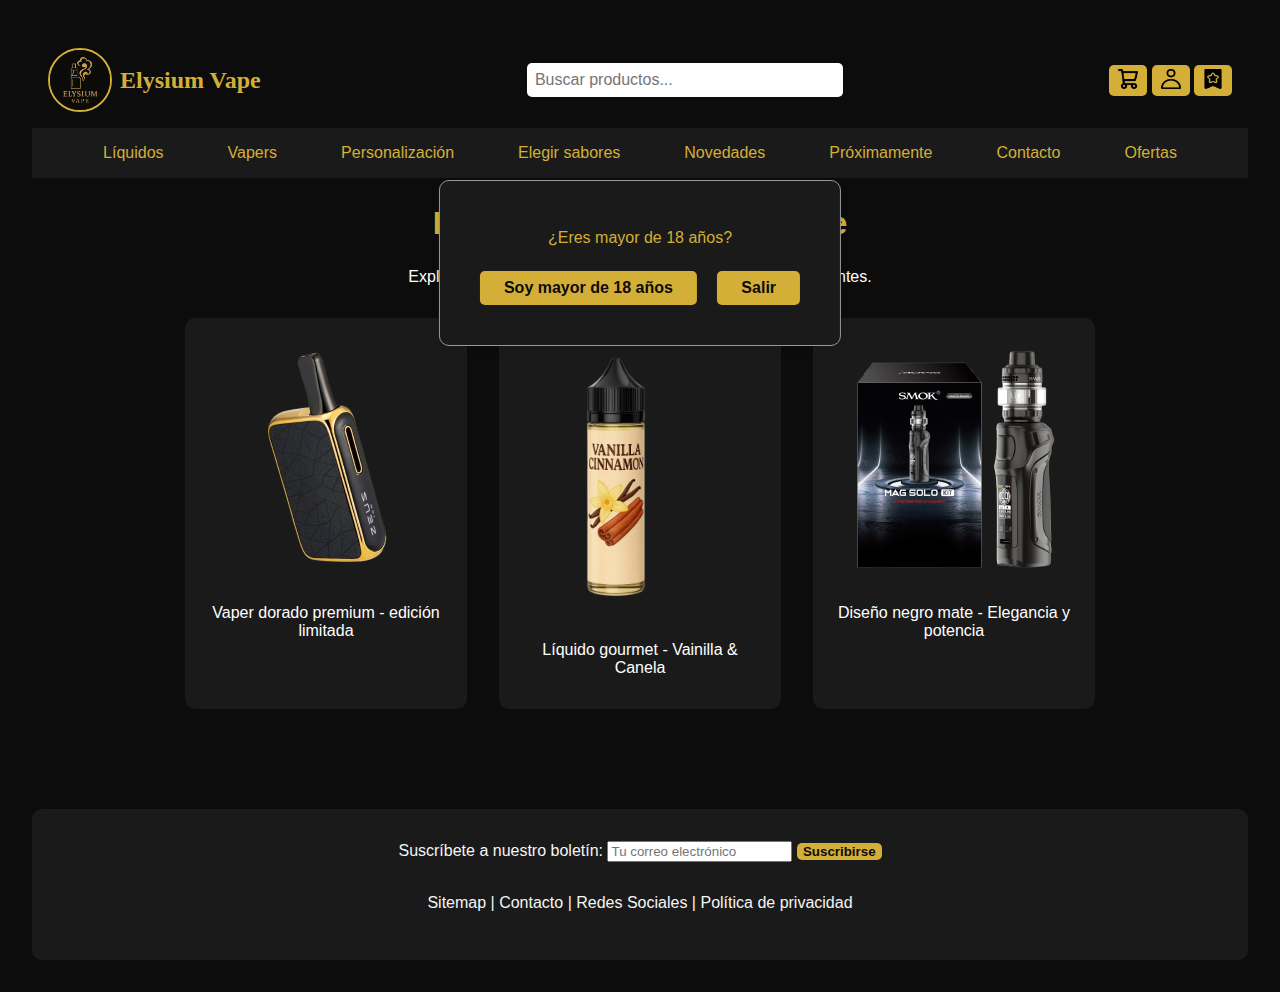
<file: Lenguaje de Marca/Index.html>
<!DOCTYPE html>
<html lang="es">
<head>
  <meta charset="UTF-8" />
  <meta name="viewport" content="width=device-width, initial-scale=1.0" />
  <title>Elysium Vape</title>
  <link rel="stylesheet" href="Estilos/estilo.css" />
</head>
<body>
  <!-- VENTANAS EMERGENTES -->
  <div id="modal-edad" class="modal">
    <div class="contenido-modal">
        <p class="Edad">¿Eres mayor de 18 años?</p>
        <button onclick="confirmarEdad(true)">Soy mayor de 18 años</button>
        <button onclick="confirmarEdad(false)">Salir</button>
        </div>
    </div>
    <div id="popup-cookies" class="emergente">
        <div class="contenido-modal">
            <p class="Edad">Este sitio utiliza cookies. ¿Aceptas?</p>
            <button onclick="aceptarCookies()">Aceptar</button>
        </div>
    </div>

  <!-- ENCABEZADO -->
  <header>
    <div class="logo">
        <img src="img/logo.png" alt="Elysium Vape" />
      
        <span>Elysium Vape</span>
    </div>           
    <input type="text" class="barra-busqueda" placeholder="Buscar productos..." />
    <nav>
      <button> <img src="img/carrito.png" alt="carrito"></button>
      <button><img src="img/usuario.png" alt="usuario"></button>
      <button><img src="img/favorito.png" alt="favorito"></button>
      
    </nav>
  </header>

  <!-- MENÚ PRINCIPAL -->
  <nav class="menu-principal">
    <ul>
      <li><a href="#">Líquidos</a></li>
      <li><a href="vapers.html">Vapers</a></li>
      <li><a href="#">Personalización</a></li>
      <li><a href="#">Elegir sabores</a></li>
      <li><a href="#">Novedades</a></li>
      <li><a href="#">Próximamente</a></li>
      <li><a href="#">Contacto</a></li>
      <li><a href="#">Ofertas</a></li>
    </ul>
  </nav>

  <!-- CONTENIDO PRINCIPAL -->
  <main>
    <section>
      <h2>Bienvenido a Elysium Vape</h2>
      <p>Explora nuestros productos premium para vapeadores exigentes.</p>
    </section>
    <section class="galeria-productos">
        <div class="producto">
          <img src="img/vape1.png" alt="Vaper dorado premium">
          <p>Vaper dorado premium - edición limitada</p>
        </div>
        <div class="producto">
          <div class="liquido">
          <img src="img/liquido1.png" alt="Líquido de sabor vainilla y canela">
        </div>
          <p>Líquido gourmet - Vainilla & Canela</p>
        </div>
        <div class="producto">
          <img src="img/vape2.png" alt="Vaper negro mate">
          <p>Diseño negro mate - Elegancia y potencia</p>
        </div>
      </section>      
  </main>

  <!-- PIE DE PÁGINA -->
  <footer>
    <form>
      <label for="boletin">Suscríbete a nuestro boletín:</label>
      <input type="email" id="boletin" placeholder="Tu correo electrónico" />
      <button type="submit">Suscribirse</button>
    </form>
    <div class="informacion">
      <p>Sitemap | Contacto | Redes Sociales | Política de privacidad</p>
    </div>
  </footer>

  <script src="Funcionalidades/Script.js"></script>
</body>
</html>
</file>
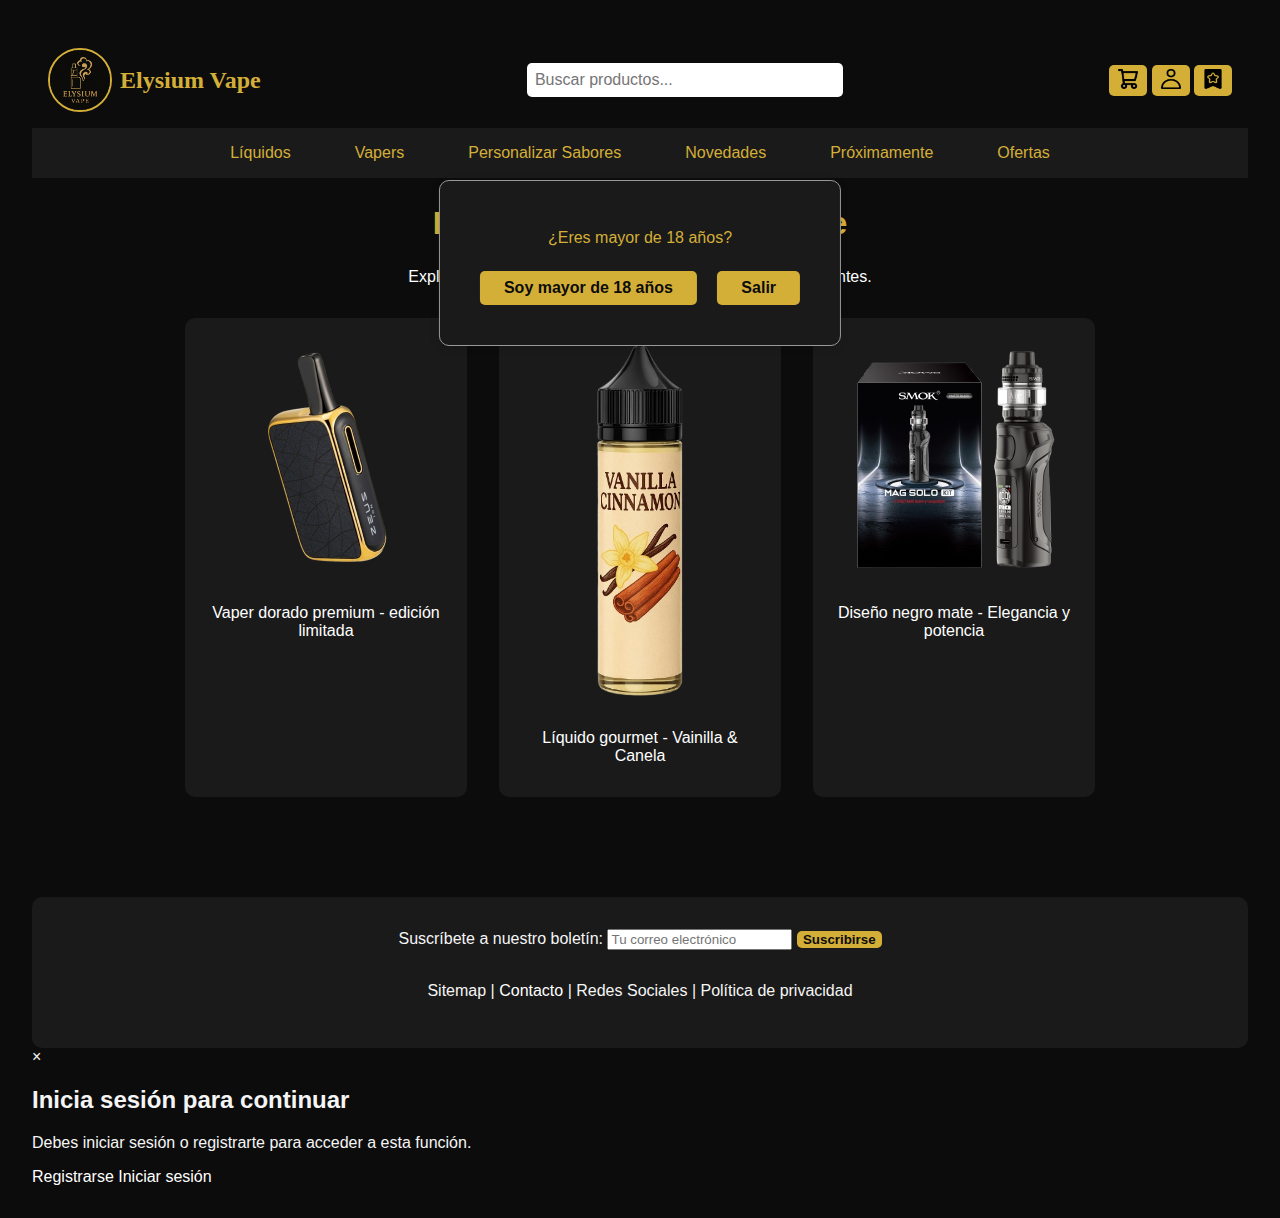
<file: Elysium-Vape/Lenguaje de Marca/Index.html>
<!DOCTYPE html>
<html lang="es">
<head>
  <meta charset="UTF-8" />
  <meta name="viewport" content="width=device-width, initial-scale=1.0" />
  <title>Elysium Vape</title>
  <link rel="stylesheet" href="Estilos/Style.css" />
</head>
<body>
  <!-- VENTANAS EMERGENTES -->
  <div id="modal-edad" class="modal">
    <div class="contenido-modal">
        <p class="Edad">¿Eres mayor de 18 años?</p>
        <button onclick="confirmarEdad(true)">Soy mayor de 18 años</button>
        <button onclick="confirmarEdad(false)">Salir</button>
        </div>
    </div>
    <div id="popup-cookies" class="emergente">
      <div class="contenido-modal">
        <p class="Edad">Este sitio utiliza cookies. ¿Aceptas?</p>
        <button onclick="aceptarCookies()">Aceptar</button>
        <button onclick="aceptarCookies()">Rechazar</button>
    </div>
    </div>

  <!-- ENCABEZADO -->
  <header>
    <div class="logo">
        <img src="img/logo.png" alt="Elysium Vape" />
        <span>Elysium Vape</span>
    </div>           
    <input type="text" class="barra-busqueda" placeholder="Buscar productos..." />
    <nav>
      <button><img src="img/carrito.png" alt="carrito"></button>
      <button onclick="verificarLogin()">
        <img id="user-icon-img" src="img/usuario.png" alt="usuario">
      </button>      
      <button><img src="img/favorito.png" alt="favorito"></button>
    </nav>
  </header>

  <!-- MENÚ PRINCIPAL -->
  <nav class="menu-principal">
    <ul>
      <li><a href="liquidos.html">Líquidos</a></li>
      <li><a href="vapers.html">Vapers</a></li>
      <li><a href="personalizarLiquidos.html">Personalizar Sabores</a></li>
      <li><a href="novedades.html">Novedades</a></li>
      <li><a href="proximamente.html">Próximamente</a></li>
      <li><a href="ofertas.html">Ofertas</a></li>
    </ul>
  </nav>

  <!-- CONTENIDO PRINCIPAL -->
  <main>
    <section>
      <h2>Bienvenido a Elysium Vape</h2>
      <p>Explora nuestros productos premium para vapeadores exigentes.</p>
    </section>
    <section class="galeria-productos">
        <div class="producto">
          <img src="img/vape1.png" alt="Vaper dorado premium">
          <p>Vaper dorado premium - edición limitada</p>
        </div>
        <div class="producto">
          <img src="img/liquido1.png" alt="Líquido de sabor vainilla y canela">
          <p>Líquido gourmet - Vainilla & Canela</p>
        </div>
        <div class="producto">
          <img src="img/vape2.png" alt="Vaper negro mate">
          <p>Diseño negro mate - Elegancia y potencia</p>
        </div>
      </section>      
  </main>

  <!-- PIE DE PÁGINA -->
  <footer>
    <form>
      <label for="boletin">Suscríbete a nuestro boletín:</label>
      <input type="email" id="boletin" placeholder="Tu correo electrónico" />
      <button type="submit">Suscribirse</button>
    </form>
    <div class="informacion">
      <p>Sitemap | <a href="contacto.html">Contacto </a> | Redes Sociales | Política de privacidad</p>
    </div>
  </footer>

<!-- Modal para inicio de sesión o registro -->
<div id="login-modal" class="modal-login">
  <div class="modal-content">
    <span class="close" onclick="cerrarModal()">&times;</span>
    <h2>Inicia sesión para continuar</h2>
    <p>Debes iniciar sesión o registrarte para acceder a esta función.</p>
    <div class="modal-buttons">
      <a href="registro.html" class="btn">Registrarse</a>
      <a href="login.html" class="btn">Iniciar sesión</a>
    </div>
  </div>
</div>

  <script src="Funcionalidades/Script.js"></script>
</body>
</html>
</file>
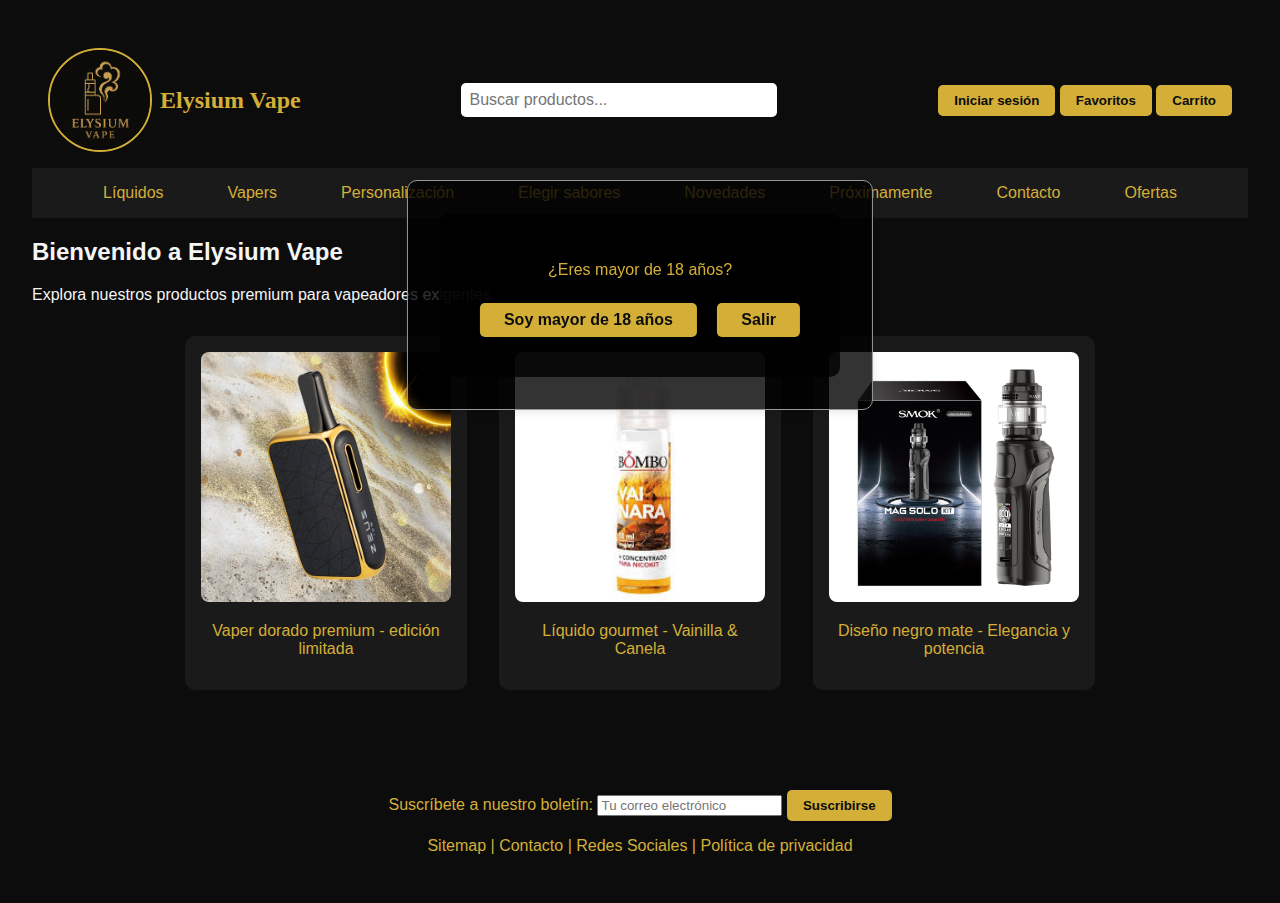
<file: Lenguaje de Marca/Lenguaje de Marca/Index.html>
<!DOCTYPE html>
<html lang="es">
<head>
  <meta charset="UTF-8" />
  <meta name="viewport" content="width=device-width, initial-scale=1.0" />
  <title>Elysium Vape</title>
  <link rel="stylesheet" href="Estilos/estilo.css" />
</head>
<body>
  <!-- VENTANAS EMERGENTES -->
  <div id="modal-edad" class="modal">
    <div class="contenido-modal">
        <p class="Edad">¿Eres mayor de 18 años?</p>
        <button onclick="confirmarEdad(true)">Soy mayor de 18 años</button>
        <button onclick="confirmarEdad(false)">Salir</button>
        </div>
    </div>
    <div id="popup-cookies" class="emergente">
        <div class="contenido-modal">
            <p class="Edad">Este sitio utiliza cookies. ¿Aceptas?</p>
            <button onclick="aceptarCookies()">Aceptar</button>
        </div>
    </div>

  <!-- ENCABEZADO -->
  <header>
    <div class="logo">
        <img src="img/logo.png" alt="Elysium Vape" />
      
        <span>Elysium Vape</span>
    </div>           
    <input type="text" class="barra-busqueda" placeholder="Buscar productos..." />
    <nav>
      <button>Iniciar sesión</button>
      <button>Favoritos</button>
      <button>Carrito</button>
    </nav>
  </header>

  <!-- MENÚ PRINCIPAL -->
  <nav class="menu-principal">
    <ul>
      <li><a href="#">Líquidos</a></li>
      <li><a href="vapers.html">Vapers</a></li>
      <li><a href="#">Personalización</a></li>
      <li><a href="#">Elegir sabores</a></li>
      <li><a href="#">Novedades</a></li>
      <li><a href="#">Próximamente</a></li>
      <li><a href="#">Contacto</a></li>
      <li><a href="#">Ofertas</a></li>
    </ul>
  </nav>

  <!-- CONTENIDO PRINCIPAL -->
  <main>
    <section>
      <h2>Bienvenido a Elysium Vape</h2>
      <p>Explora nuestros productos premium para vapeadores exigentes.</p>
    </section>
    <section class="galeria-productos">
        <div class="producto">
          <img src="img/vape1.jpg" alt="Vaper dorado premium">
          <p>Vaper dorado premium - edición limitada</p>
        </div>
        <div class="producto">
          <img src="img/liquido1.jpeg" alt="Líquido de sabor vainilla y canela">
          <p>Líquido gourmet - Vainilla & Canela</p>
        </div>
        <div class="producto">
          <img src="img/vape2.jpg" alt="Vaper negro mate">
          <p>Diseño negro mate - Elegancia y potencia</p>
        </div>
      </section>      
  </main>

  <!-- PIE DE PÁGINA -->
  <footer>
    <form>
      <label for="boletin">Suscríbete a nuestro boletín:</label>
      <input type="email" id="boletin" placeholder="Tu correo electrónico" />
      <button type="submit">Suscribirse</button>
    </form>
    <div class="informacion">
      <p>Sitemap | Contacto | Redes Sociales | Política de privacidad</p>
    </div>
  </footer>

  <script src="Funcionalidades/Script.js"></script>
</body>
</html>
</file>
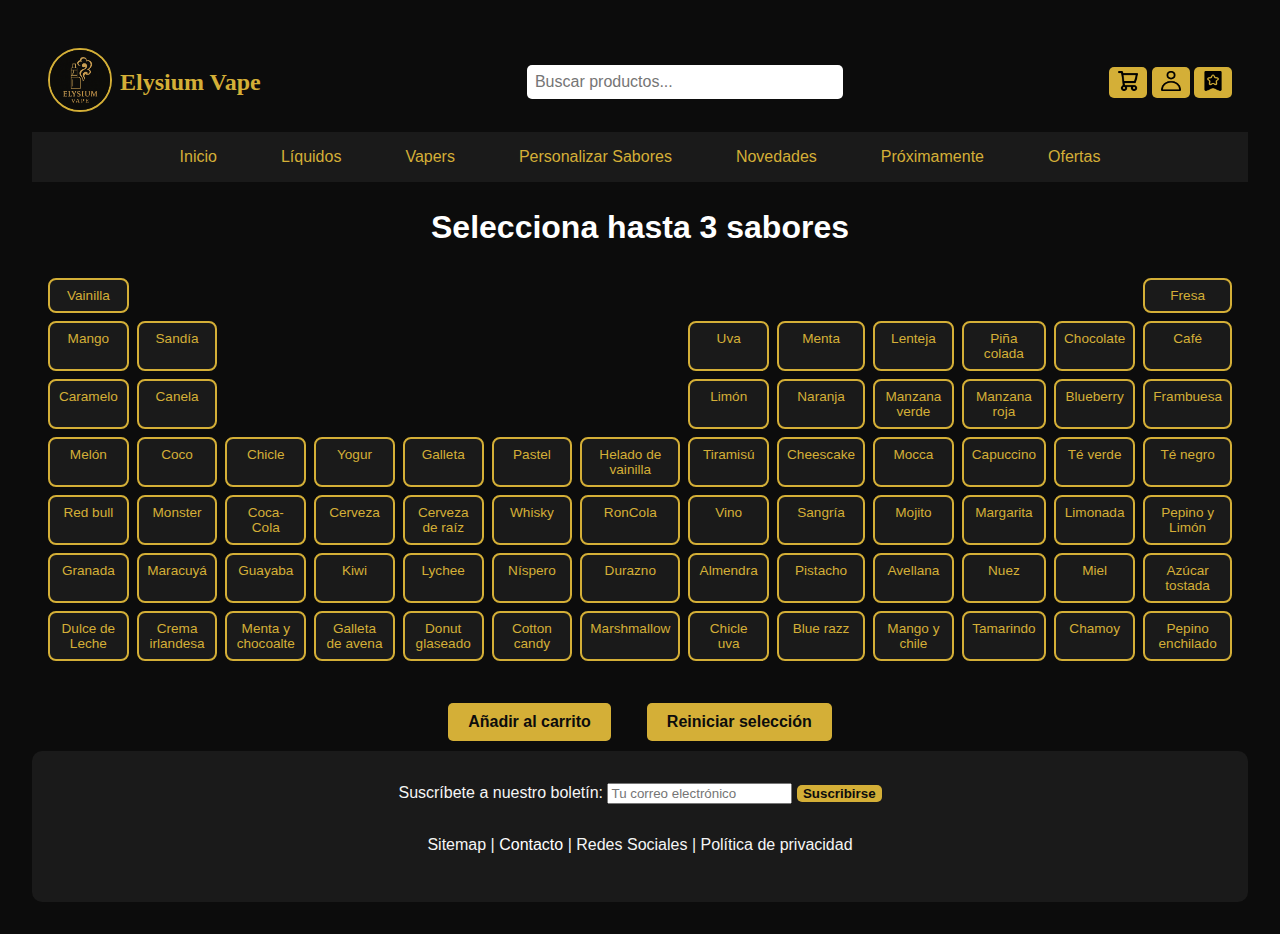
<file: Lenguaje de Marca/personalizarLiquidos.html>
<!DOCTYPE html>
<html lang="es">
<head>
  <meta charset="UTF-8" />
  <meta name="viewport" content="width=device-width, initial-scale=1.0" />
  <title>Personaliza tu líquido - Elysium Vape</title>
  <link rel="stylesheet" href="Estilos/StylePersonalizarLiquidos.css" />
</head>
<body>
  <header>
    <div class="logo">
        <a href="Index.html"><img src="img/logo.png" alt="Elysium Vape" /></a>
        <span>Elysium Vape</span>
    </div>           
    <input type="text" class="barra-busqueda" placeholder="Buscar productos..." />
    <nav>
      <button><img src="img/carrito.png" alt="carrito"></button>
      <button><img src="img/usuario.png" alt="usuario"></button>
      <button><img src="img/favorito.png" alt="favorito"></button>
    </nav>
  </header>

  <nav class="menu-principal">
    <ul>
      <li><a href="Index.html">Inicio</a></li>
      <li><a href="liquidos.html">Líquidos</a></li>
      <li><a href="vapers.html">Vapers</a></li>
      <li><a href="personalizarLiquidos.html">Personalizar Sabores</a></li>
      <li><a href="#">Novedades</a></li>
      <li><a href="#">Próximamente</a></li>
      <li><a href="#">Ofertas</a></li>
    </ul>
  </nav>

  <main>
    <h2>Selecciona hasta 3 sabores</h2>
    <div id="tabla-sabores" class="tabla-sabores">

    </div>
    <div class="acciones">
      <button onclick="añadirAlCarrito()">Añadir al carrito</button>
      <button onclick="reiniciarSeleccion()">Reiniciar selección</button>
    </div>
  </main>

  <footer>
    <form>
      <label for="boletin">Suscríbete a nuestro boletín:</label>
      <input type="email" id="boletin" placeholder="Tu correo electrónico" />
      <button type="submit">Suscribirse</button>
    </form>
    <div class="informacion">
      <p>Sitemap | <a href="contacto.html">Contacto </a> | Redes Sociales | Política de privacidad</p>
    </div>
  </footer>

  <script src="Funcionalidades/personalizarLiquidos.js"></script>
</body>
</html>
</file>
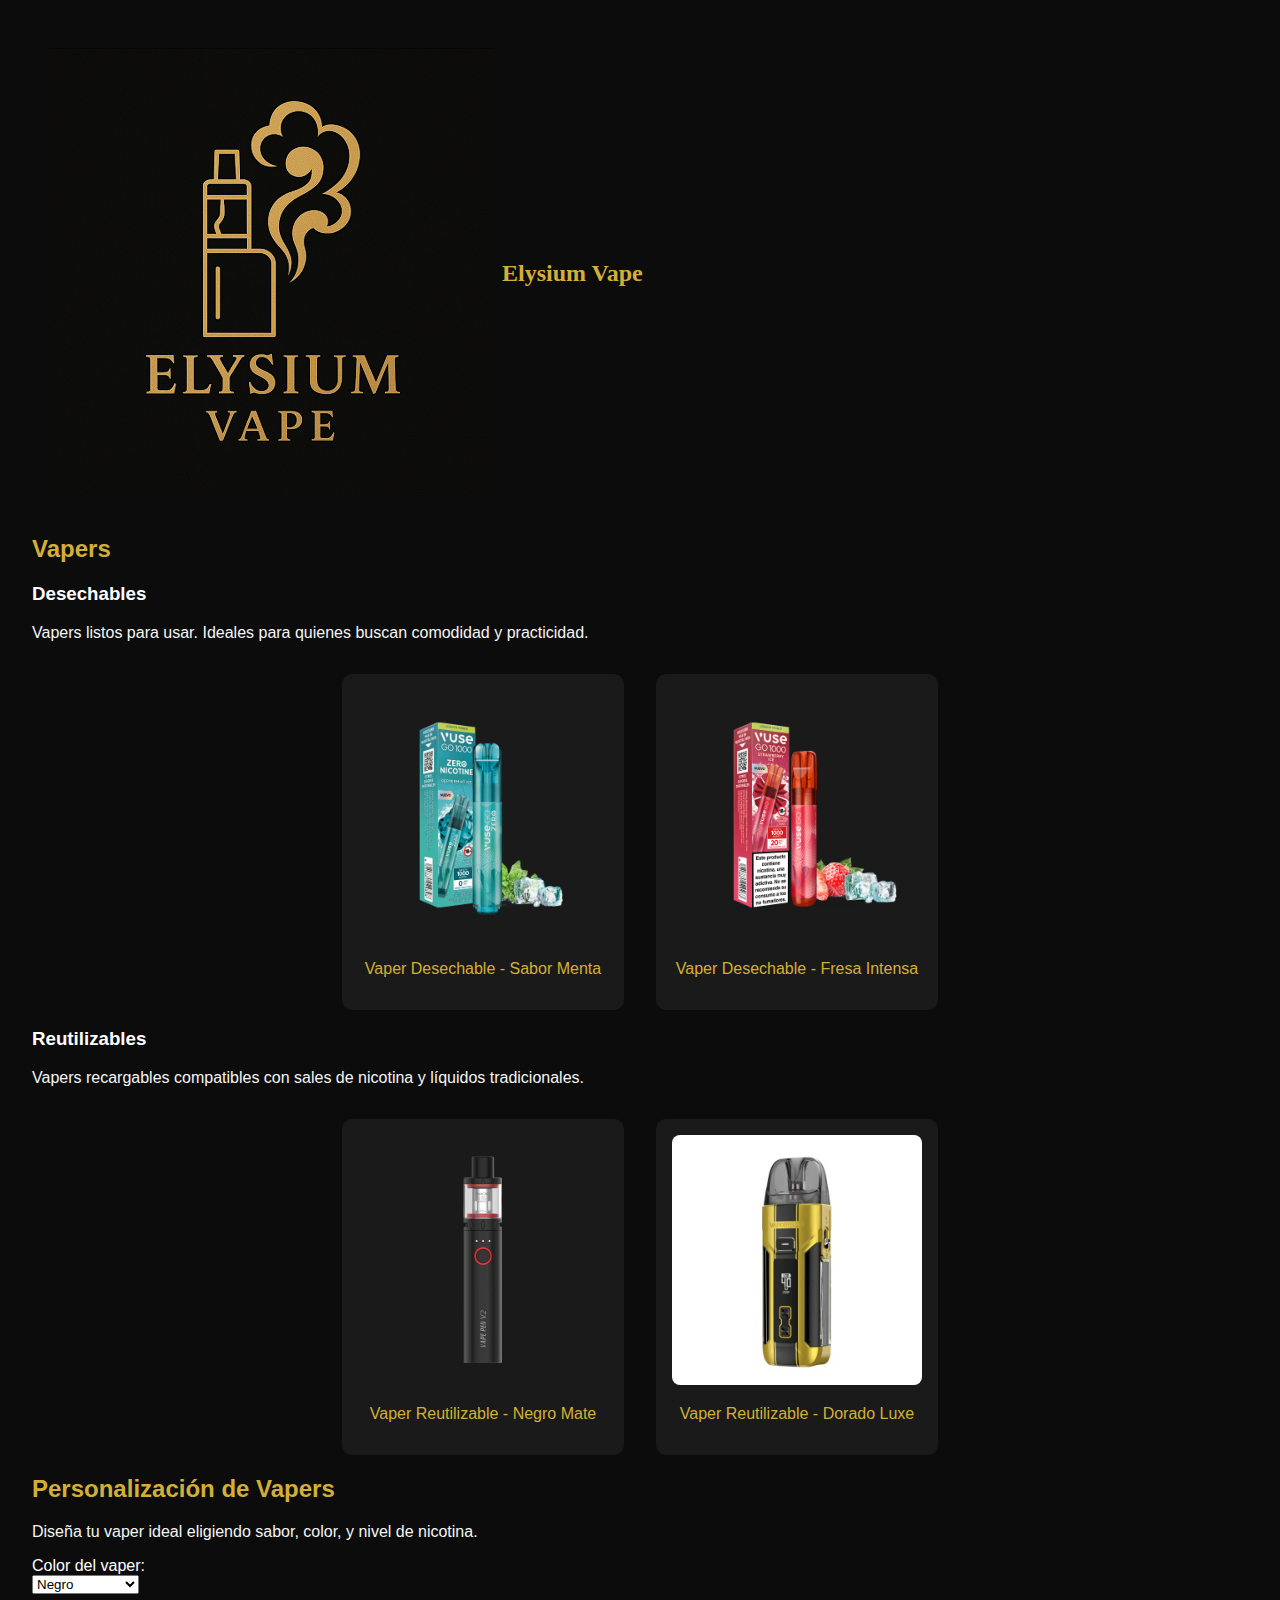
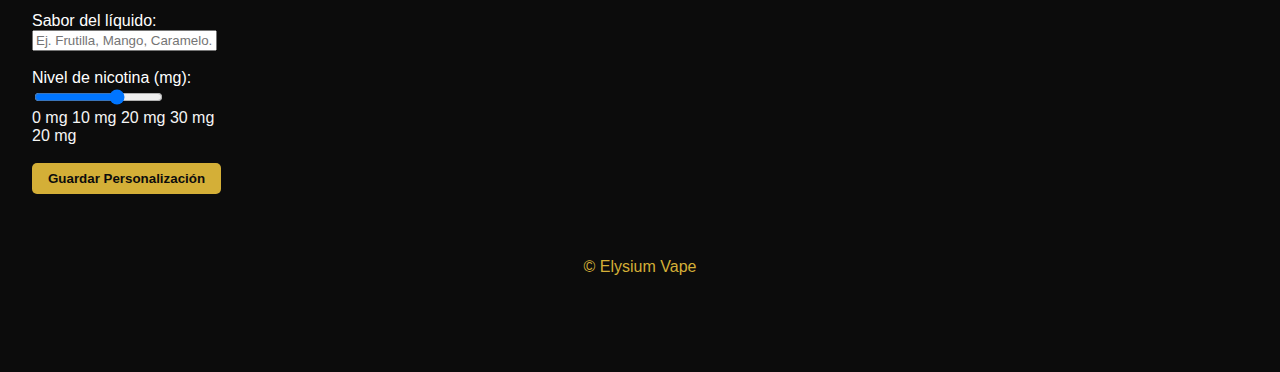
<file: Lenguaje de Marca/vapers.html>
<!DOCTYPE html>
<html lang="es">
<head>
  <meta charset="UTF-8" />
  <meta name="viewport" content="width=device-width, initial-scale=1.0" />
  <title>Vapers - Elysium Vape</title>
  <link rel="stylesheet" href="Estilos/Style.css" />
</head>
<body>
  <header>
    <div class="logo">
      <a href="Index.html"><img src="img/logo.png" alt="Elysium Vape" /></a>
      <span>Elysium Vape</span>
    </div>
    
  
  </header>

  <main>
    <!-- Sección completa de Vapers y Personalización pegada acá -->
     <!-- SECCIÓN VAPERS -->
<section id="vapers">
    <h2 style="color: #d4af37;">Vapers</h2>
  
    <h3 style="color: #ffffff;">Desechables</h3>
    <p>Vapers listos para usar. Ideales para quienes buscan comodidad y practicidad.</p>
    <div class="galeria-productos">
      <div class="producto">
        <img src="img/vape_desechable.png" alt="Vaper desechable menta">
        <p>Vaper Desechable - Sabor Menta</p>
      </div>
      <div class="producto">
        <img src="img/vape_desechable2.png" alt="Vaper desechable fresa">
        <p>Vaper Desechable - Fresa Intensa</p>
      </div>
    </div>
  
    <h3 style="color: #ffffff;">Reutilizables</h3>
    <p>Vapers recargables compatibles con sales de nicotina y líquidos tradicionales.</p>
    <div class="galeria-productos">
      <div class="producto">
        <img src="img/vape_reutilizable.png" alt="Vaper reutilizable negro mate">
        <p>Vaper Reutilizable - Negro Mate</p>
      </div>
      <div class="producto">
        <img src="img/vape_reutilizable2.avif" alt="Vaper dorado">
        <p>Vaper Reutilizable - Dorado Luxe</p>
      </div>
    </div>
  </section>
  
  <!-- SECCIÓN PERSONALIZACIÓN -->
  <section id="personalizacion">
    <h2 style="color: #d4af37;">Personalización de Vapers</h2>
    <p>Diseña tu vaper ideal eligiendo sabor, color, y nivel de nicotina.</p>
    <form style="margin-top: 1rem;">
      <label for="color" style="color: #ffffff;">Color del vaper:</label><br />
      <select id="color">
        <option>Negro</option>
        <option>Dorado</option>
        <option>Rojo</option>
        <option>Azul</option>
        <option>Personalizado</option>
      </select><br /><br />
  
      <label for="sabor" style="color: #ffffff;">Sabor del líquido:</label><br />
      <input type="text" id="sabor" placeholder="Ej. Frutilla, Mango, Caramelo..." /><br /><br />
  
      <label for="nicotina" style="color: #ffffff;">Nivel de nicotina (mg):</label><br />
      <input type="range" id="nicotina" min="0" max="30" step="10" value="20" />
      <div class="nicotina-options">
        <span>0 mg</span>
        <span>10 mg</span>
        <span>20 mg</span>
        <span>30 mg</span>
      </div>
      <span id="valor-nicotina">20 mg</span>
      <br><br>
      <button type="submit">Guardar Personalización</button>
    </form>
  </section>
  
  </main>

  <footer>
    <p style="text-align:center; padding: 2rem;">© Elysium Vape</p>
  </footer>

  <script src="Funcionalidades/Script.js"></script>
</body>
</html>
</file>
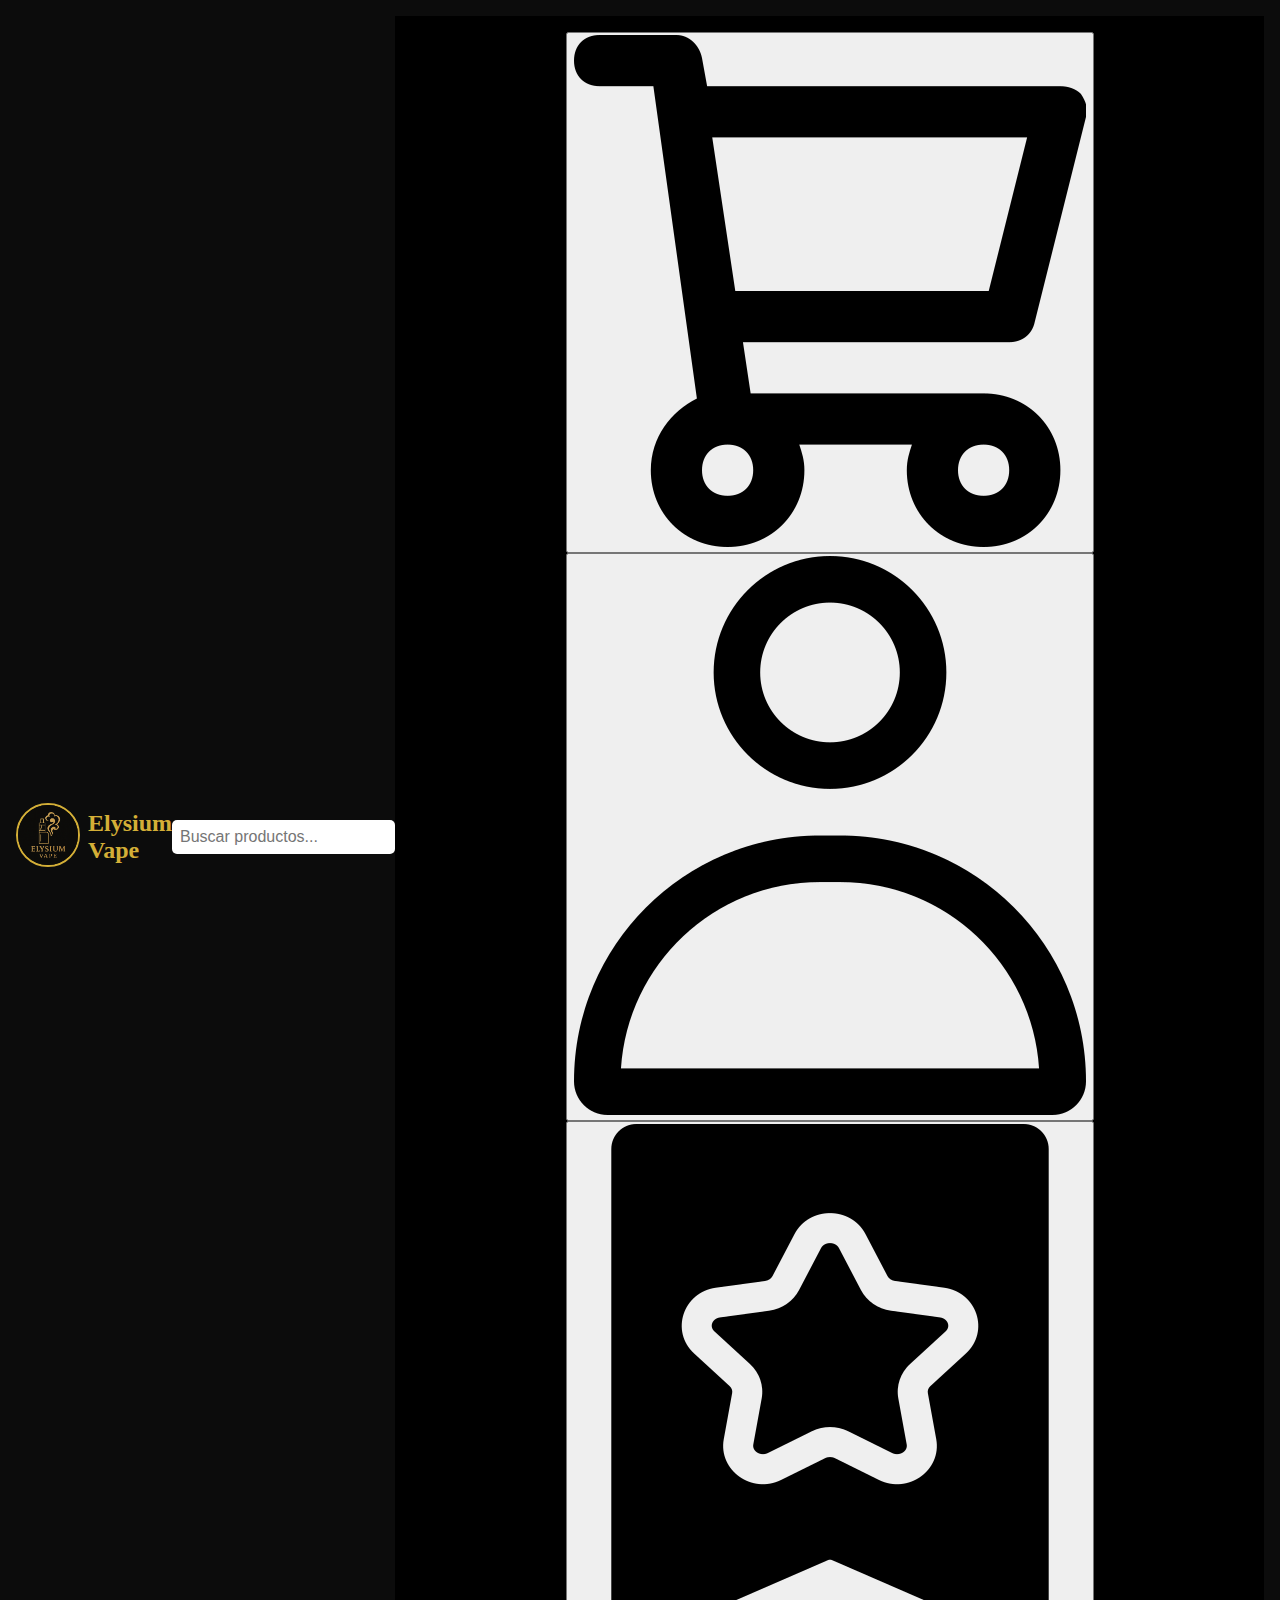
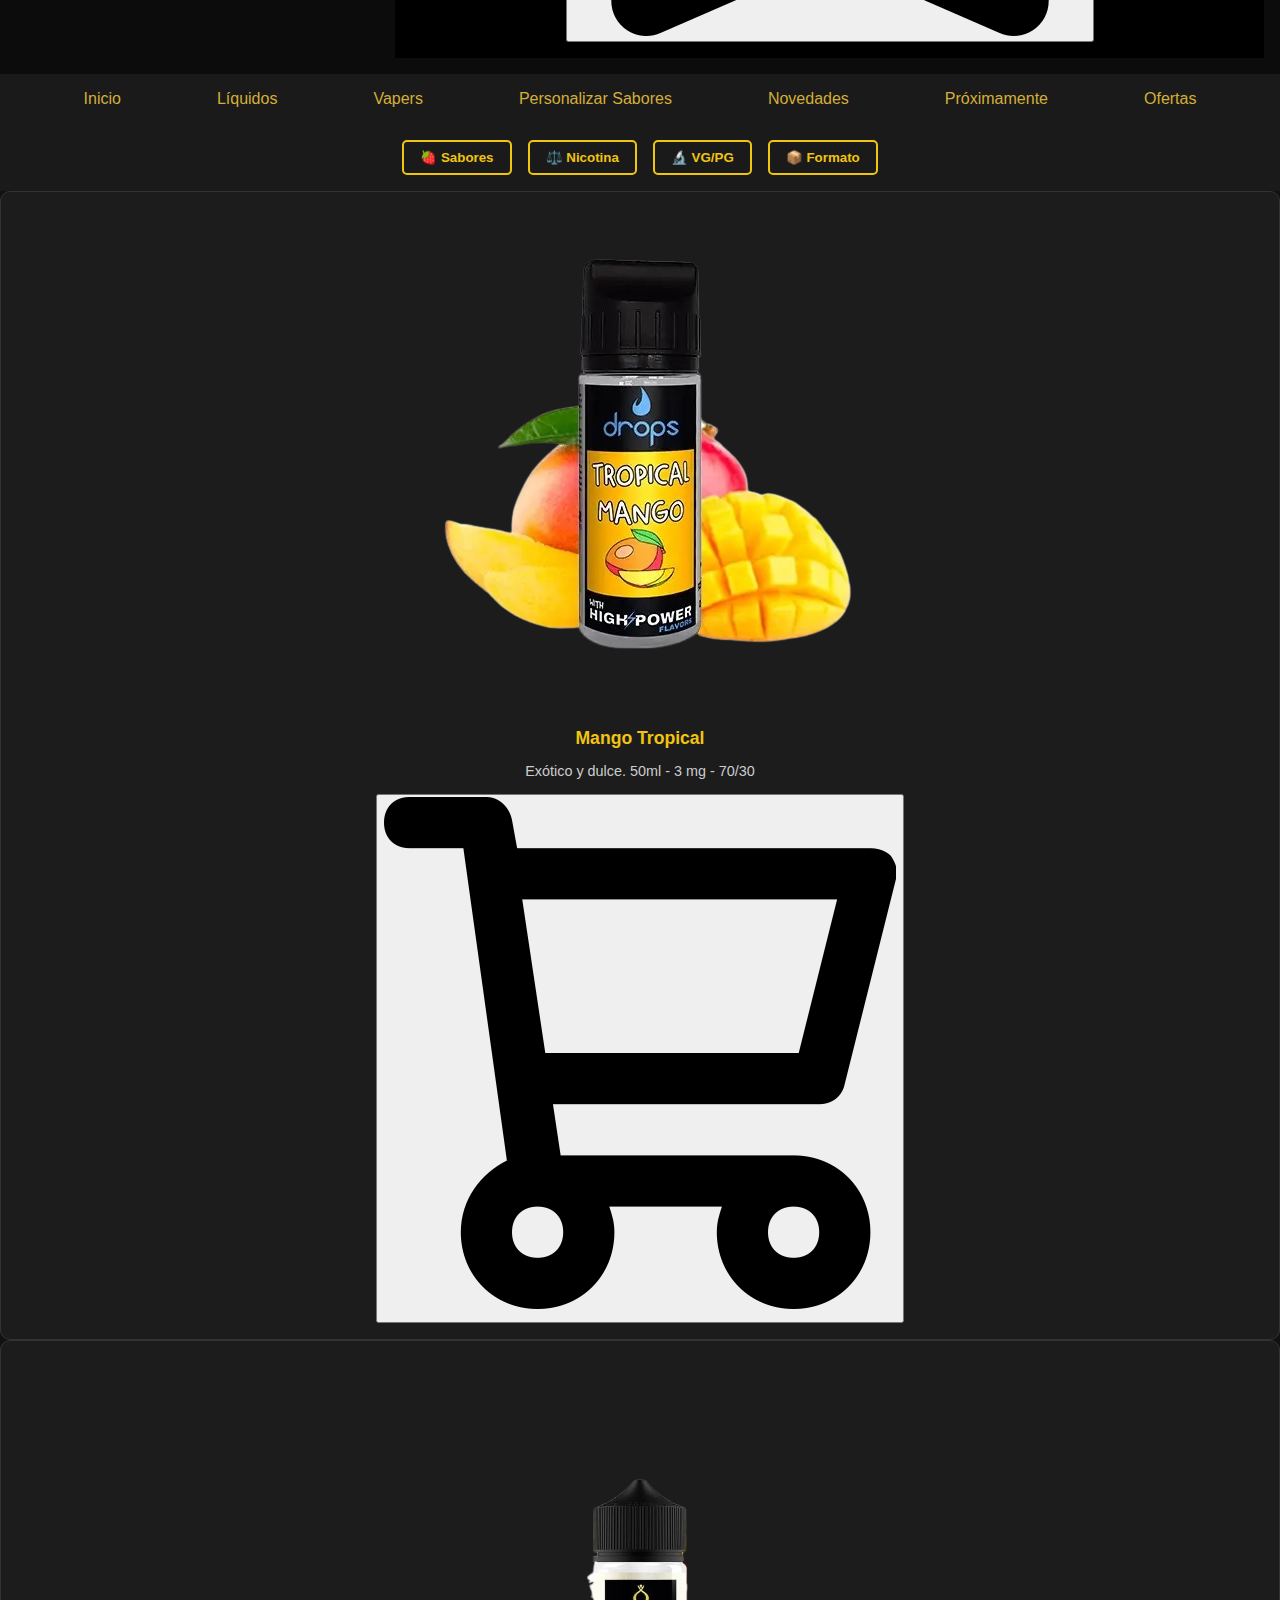
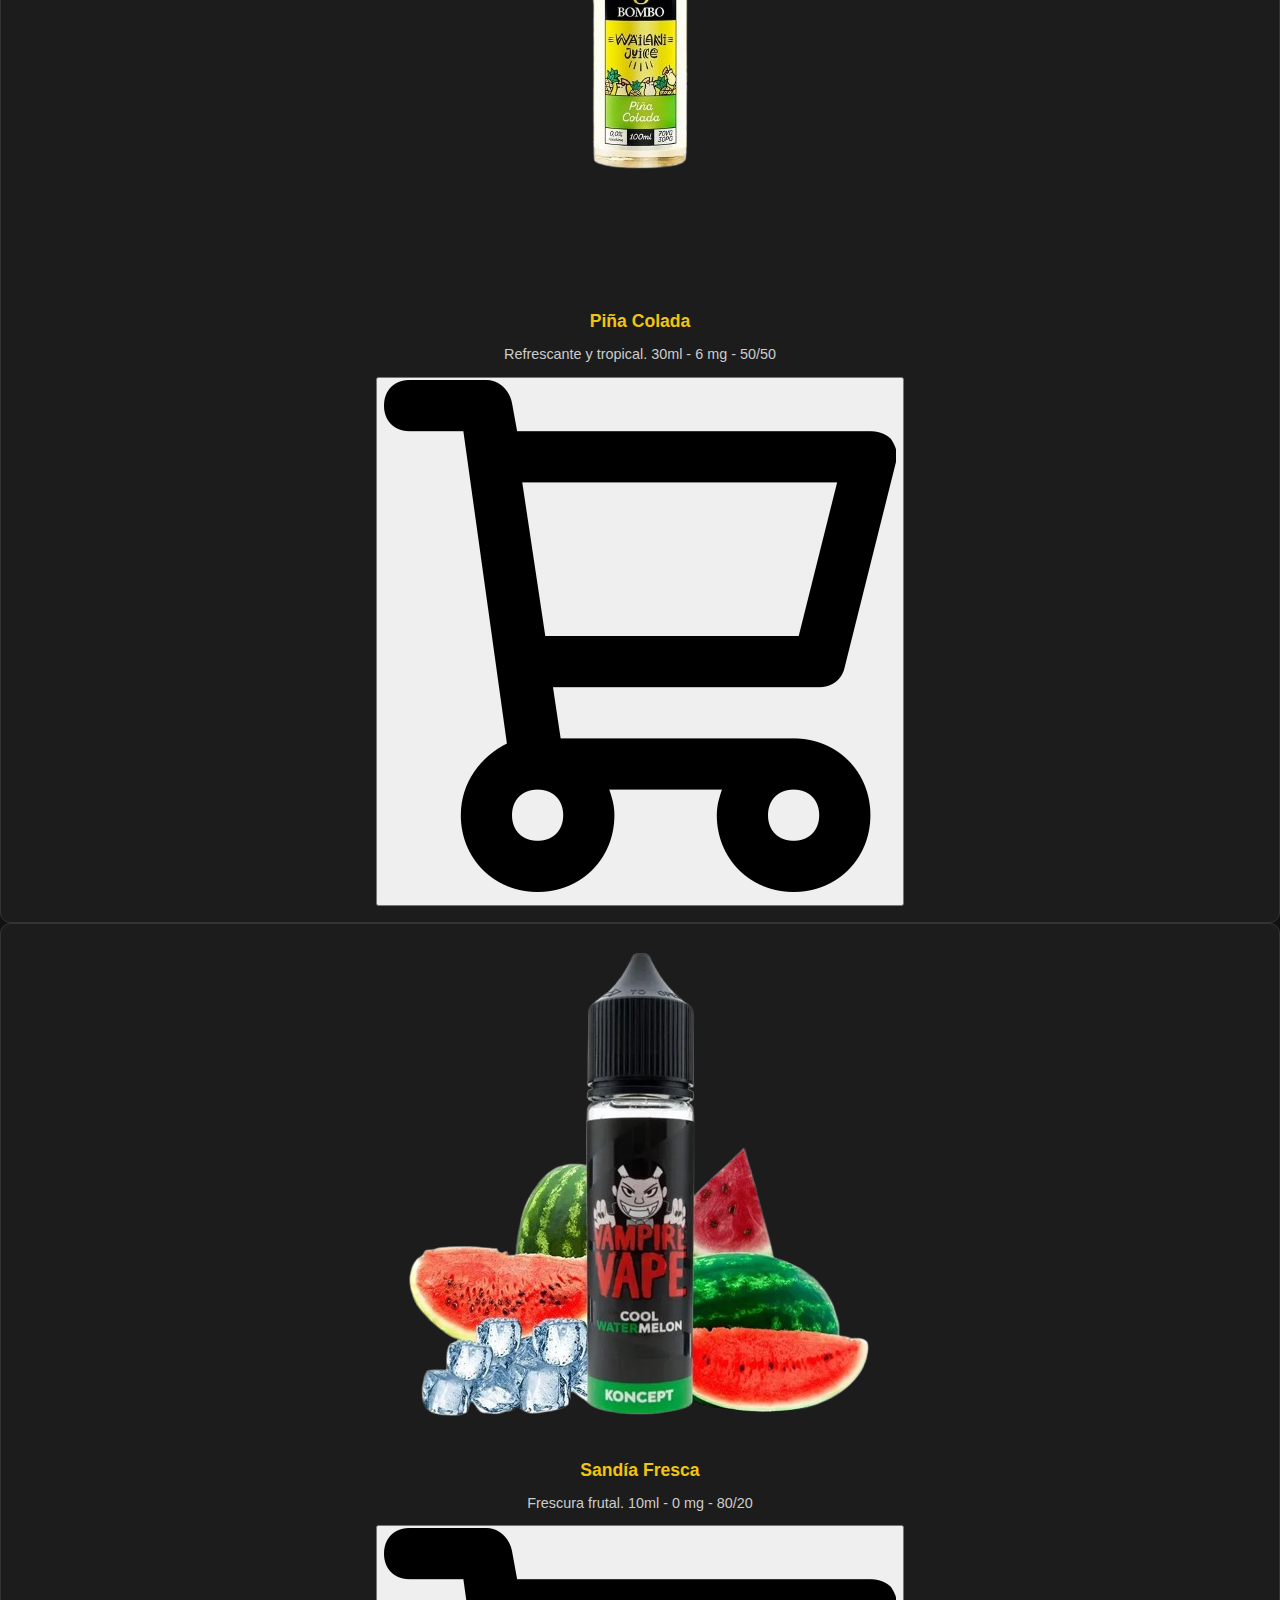
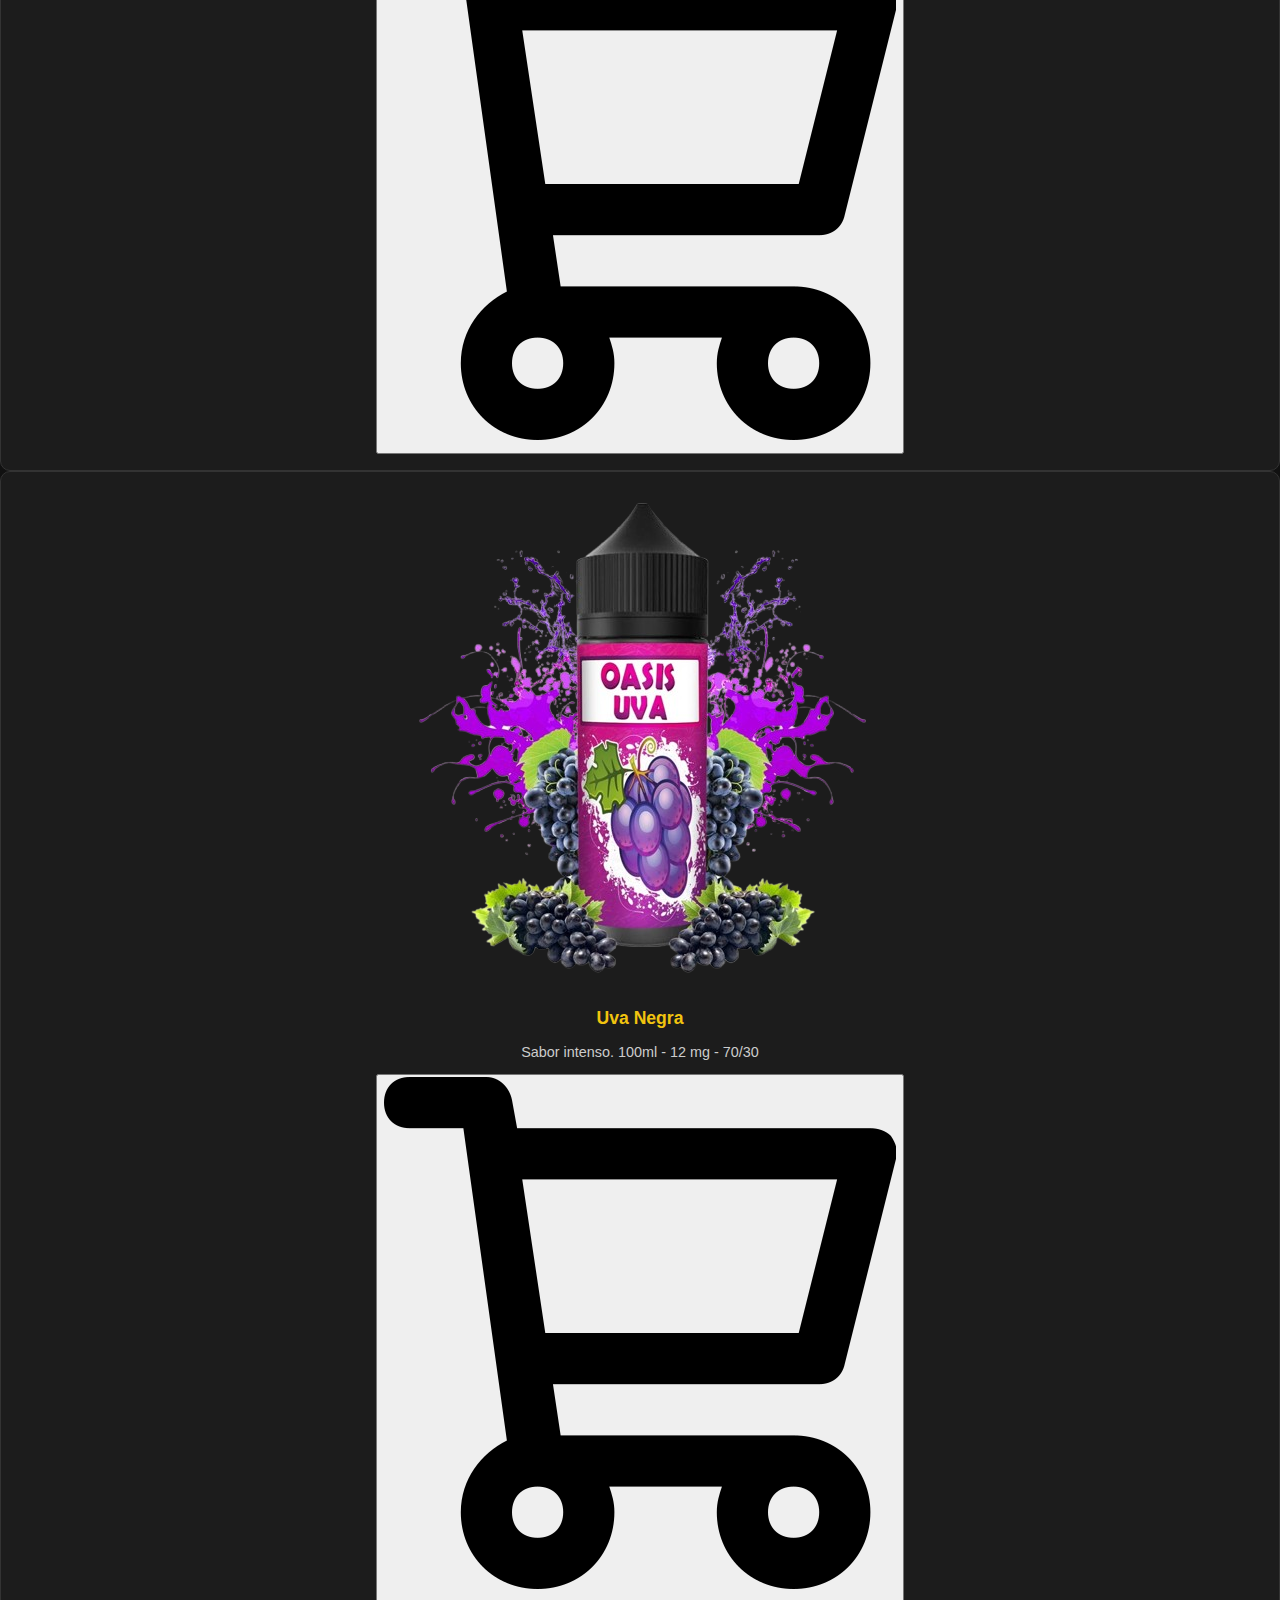
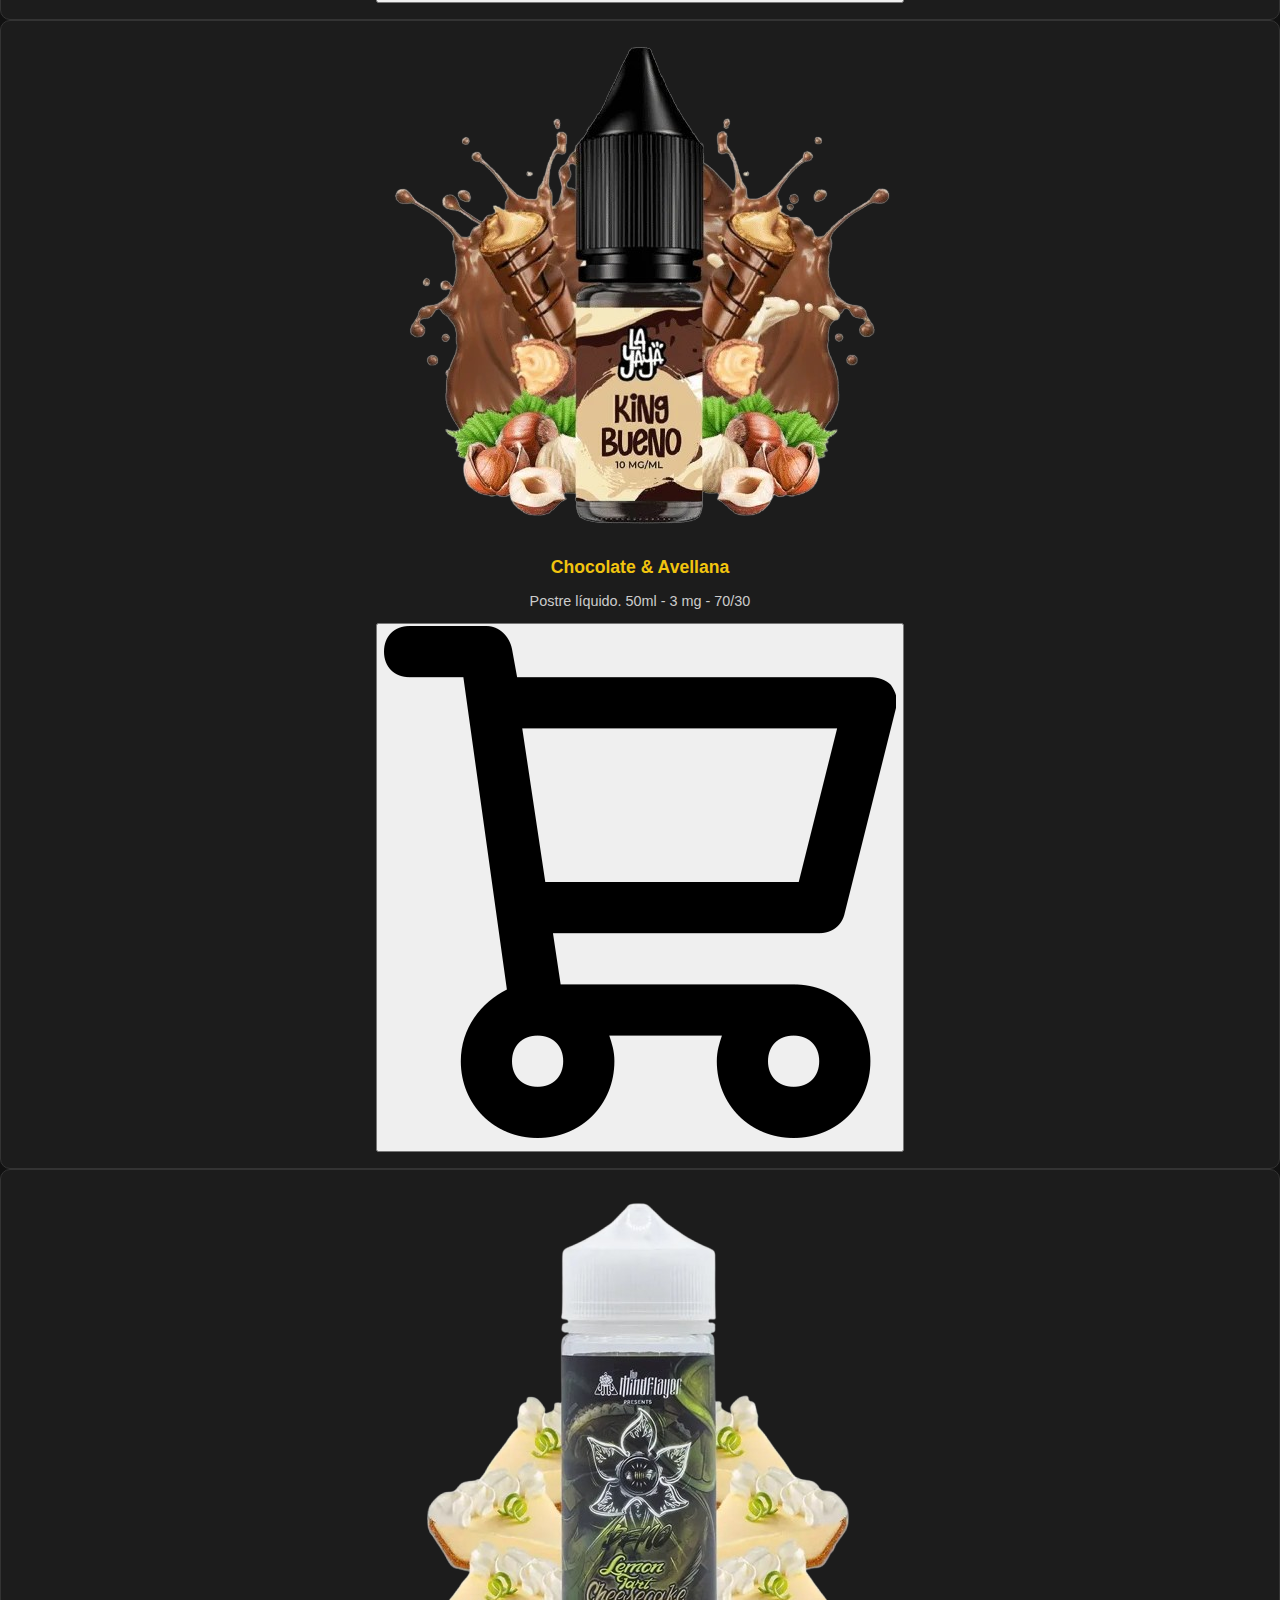
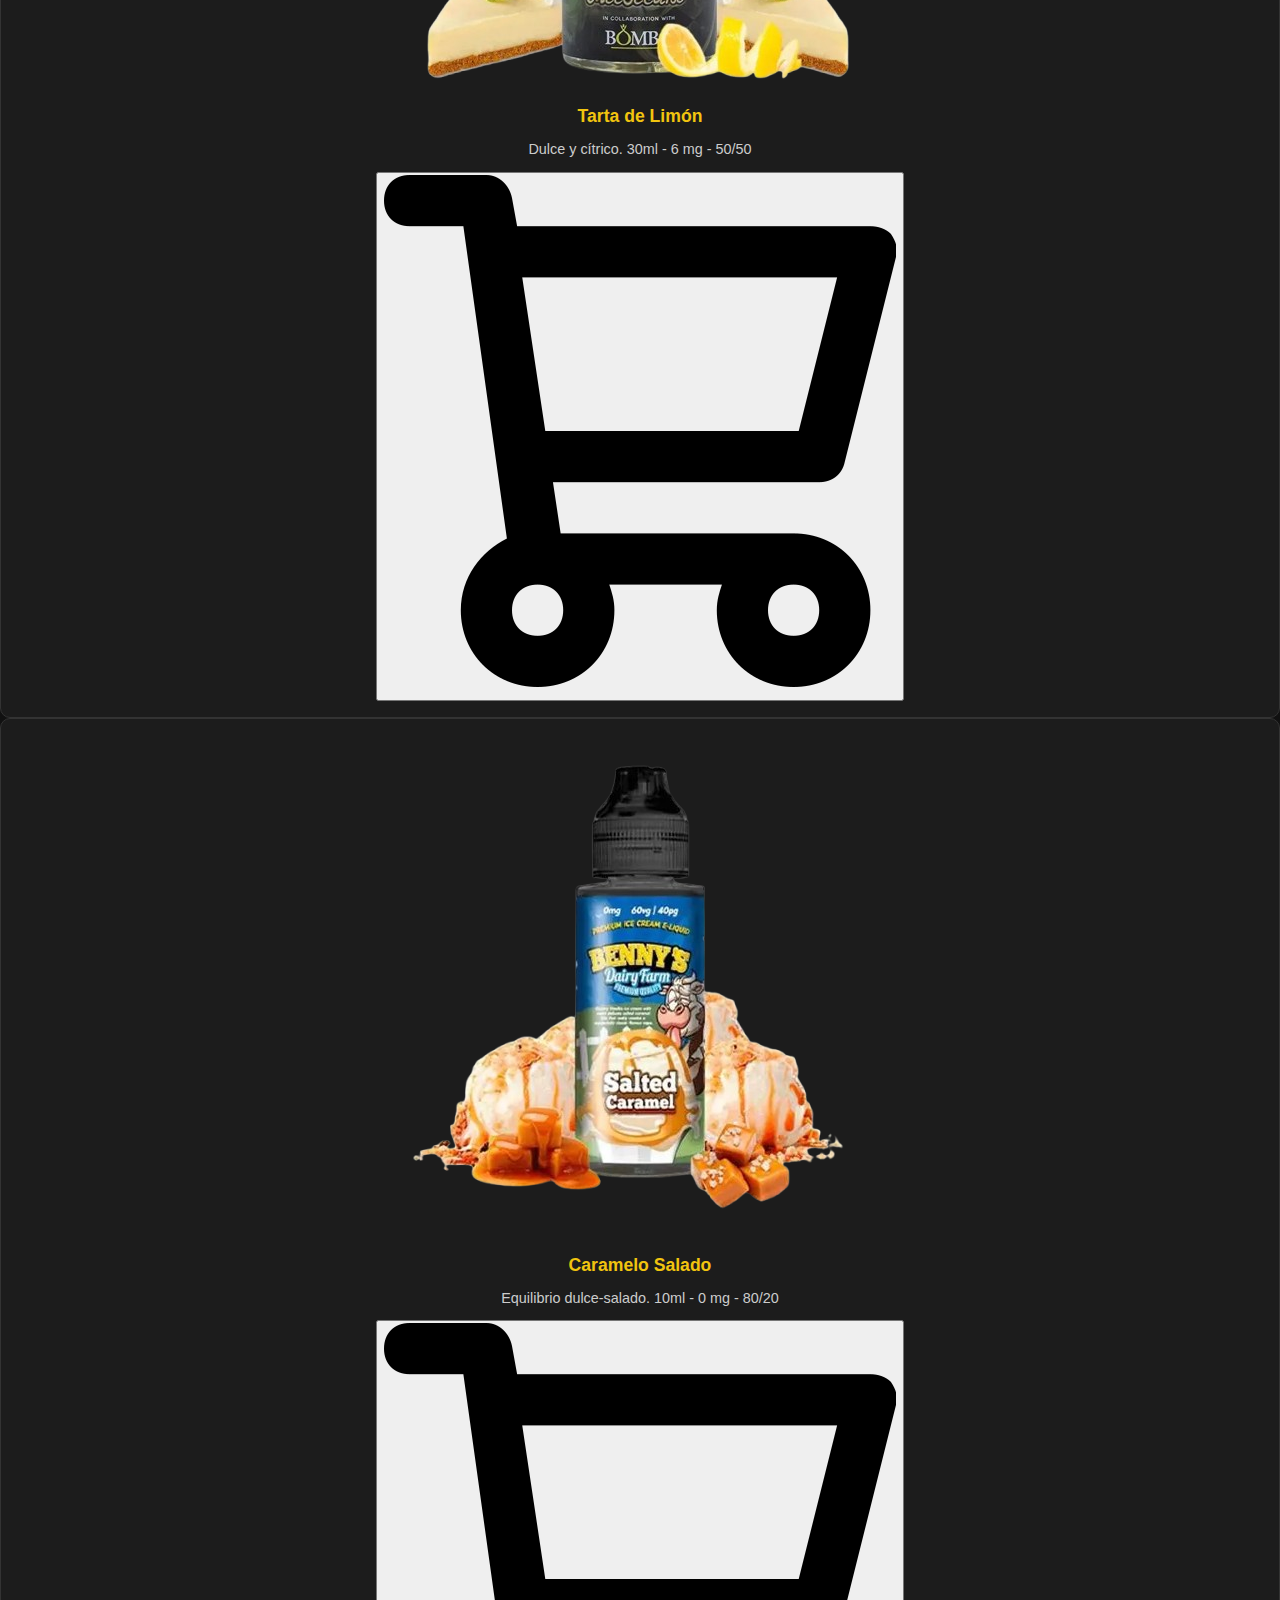
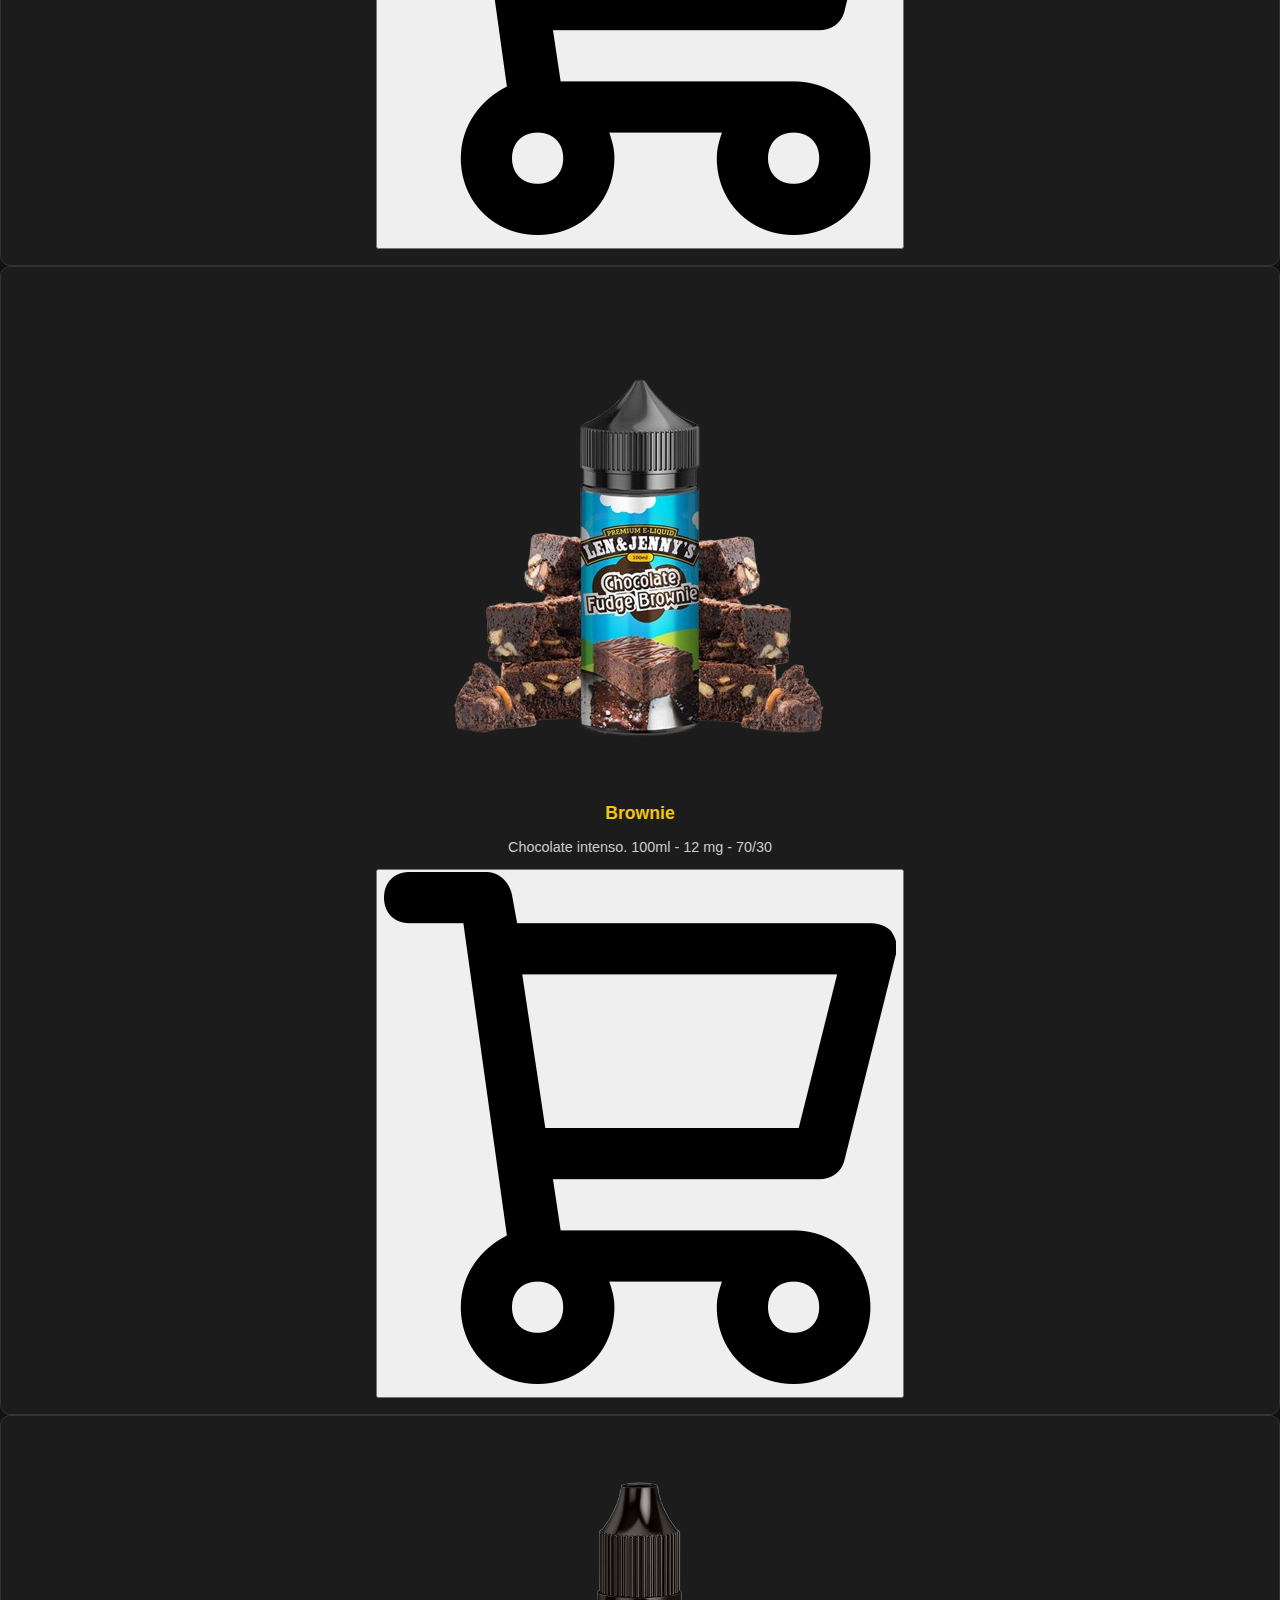
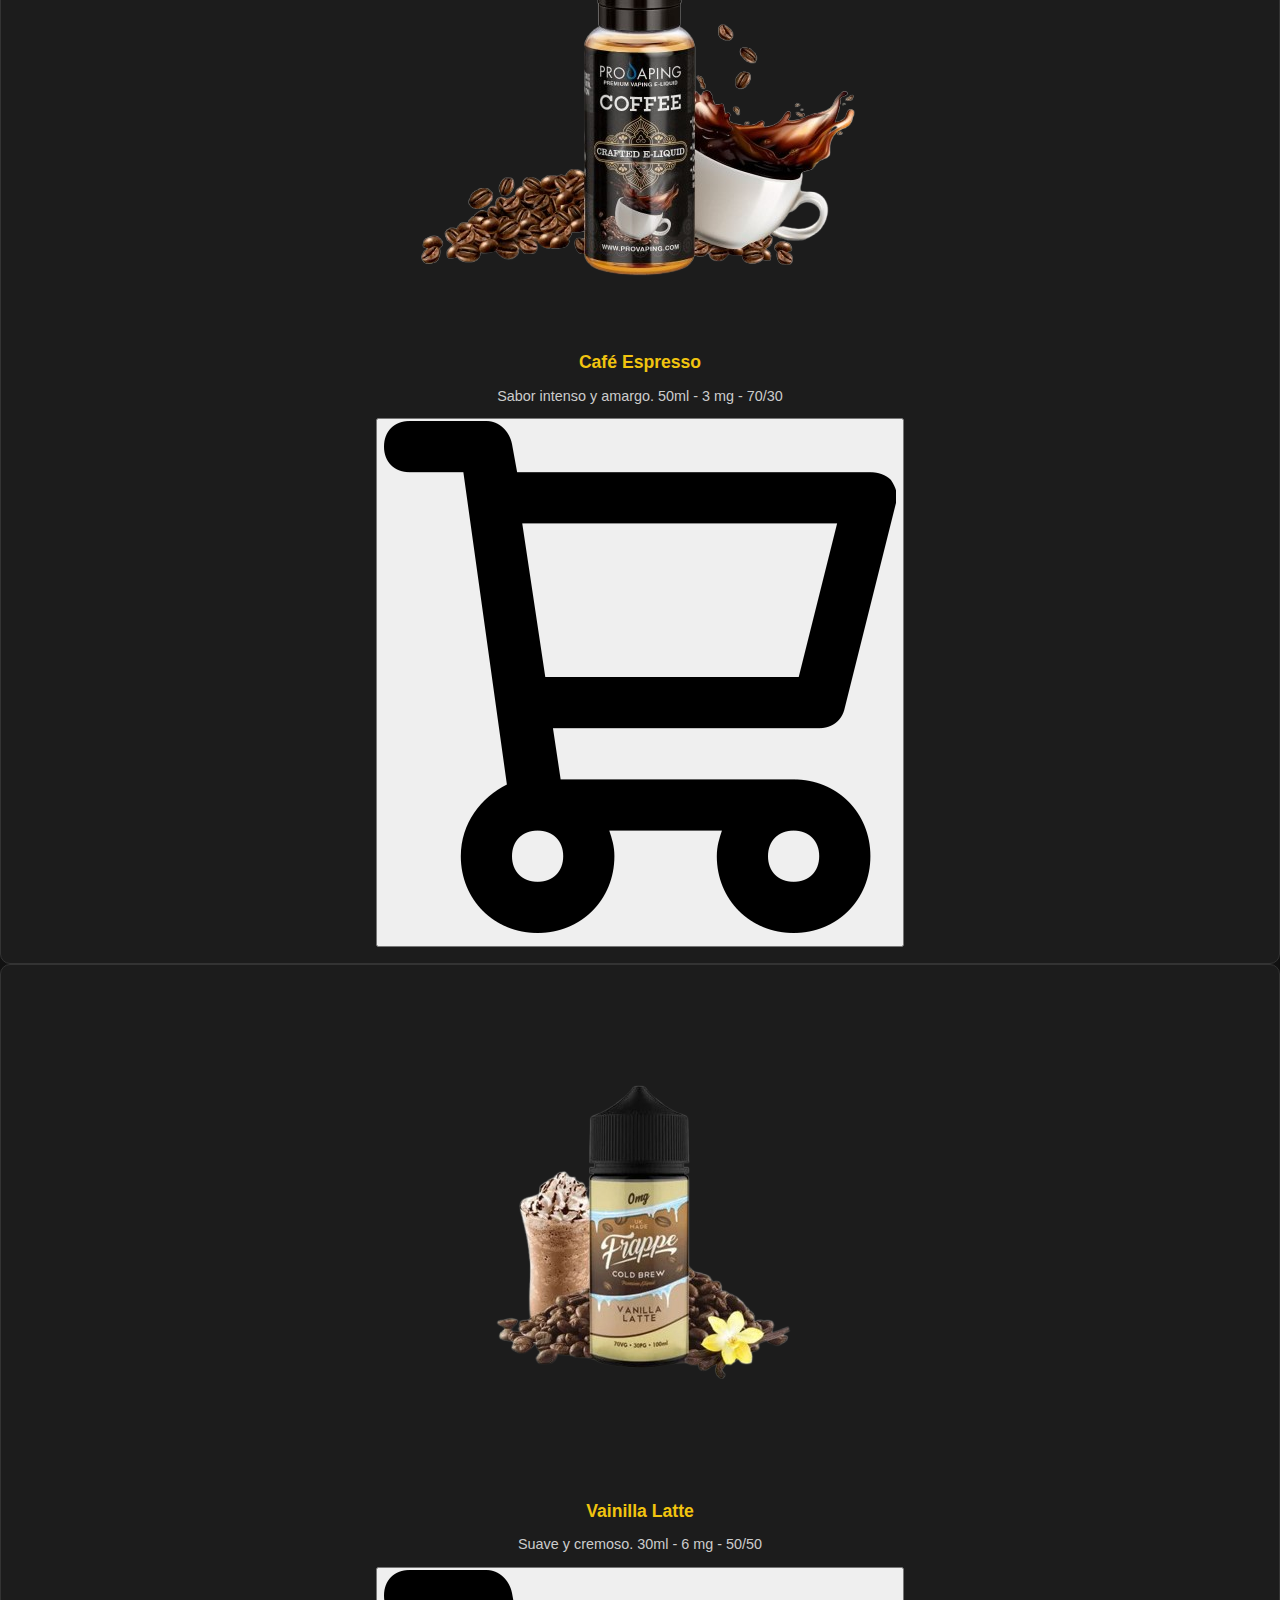
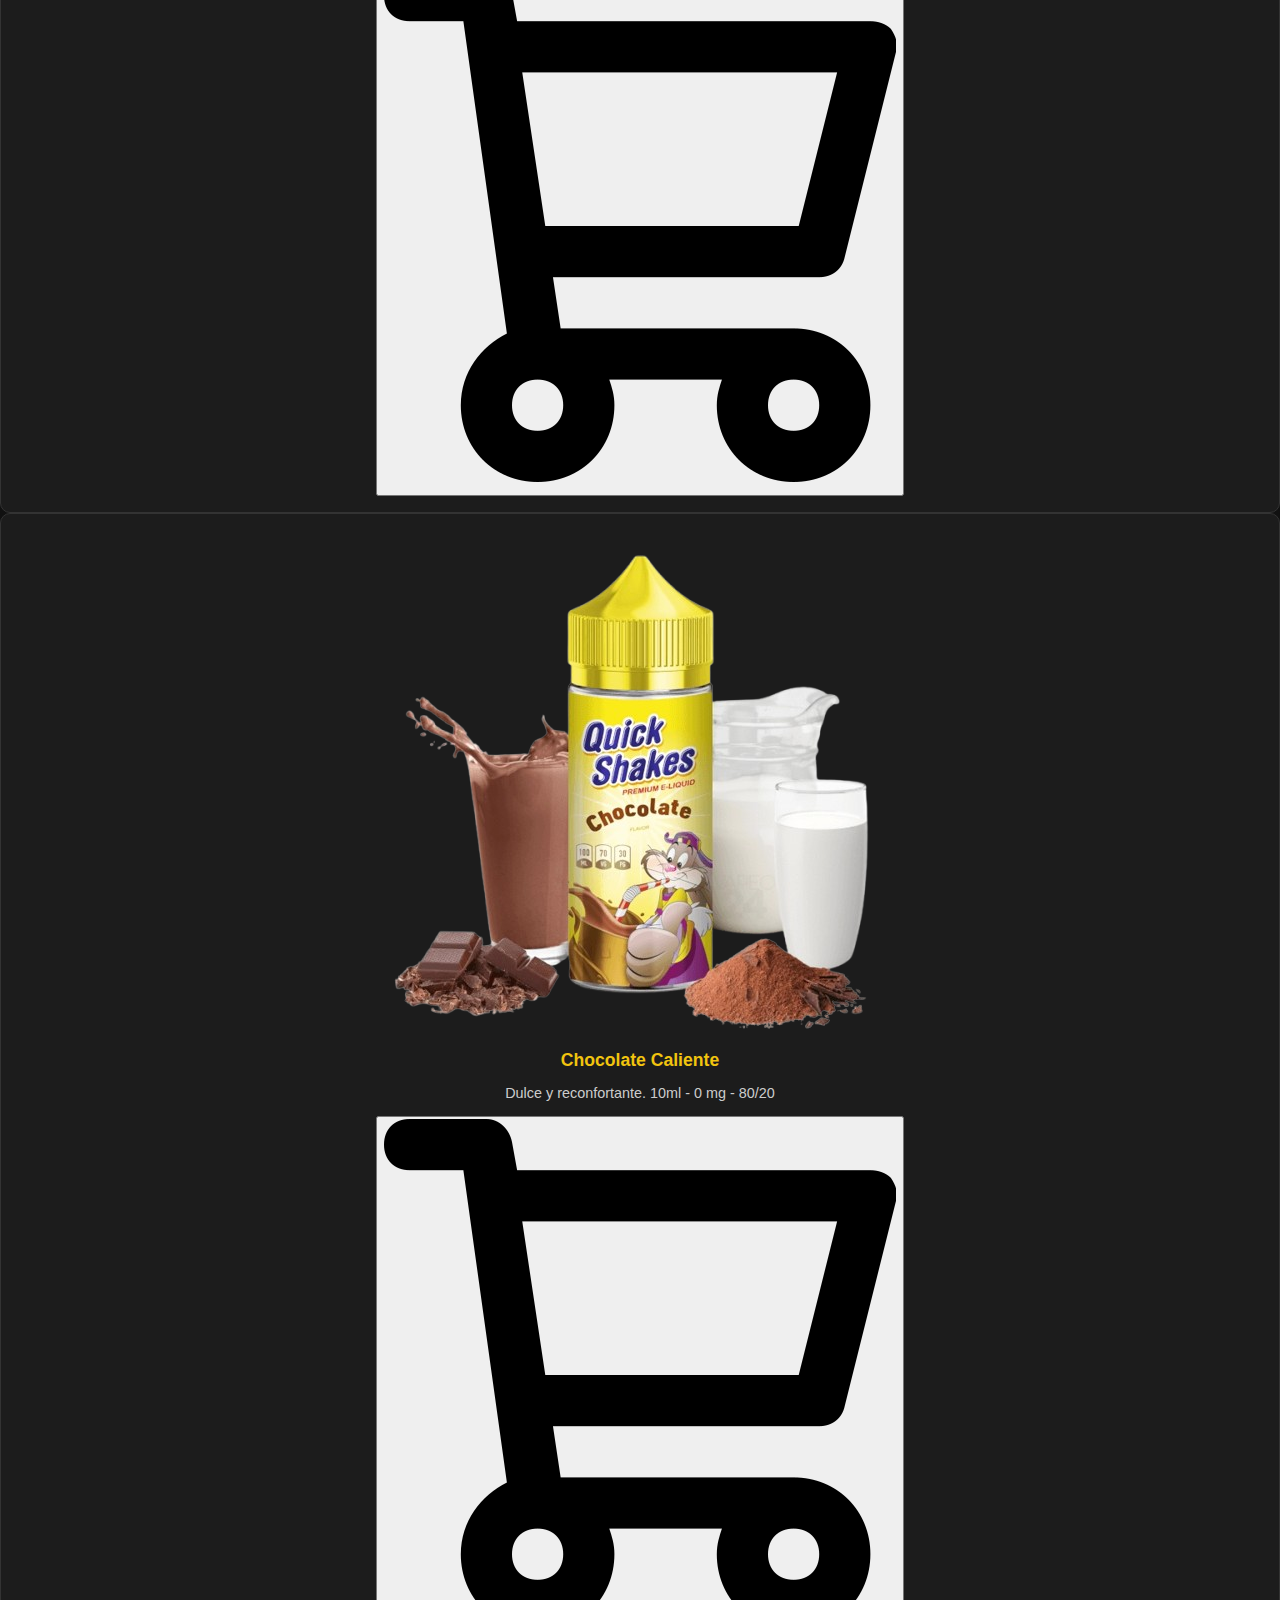
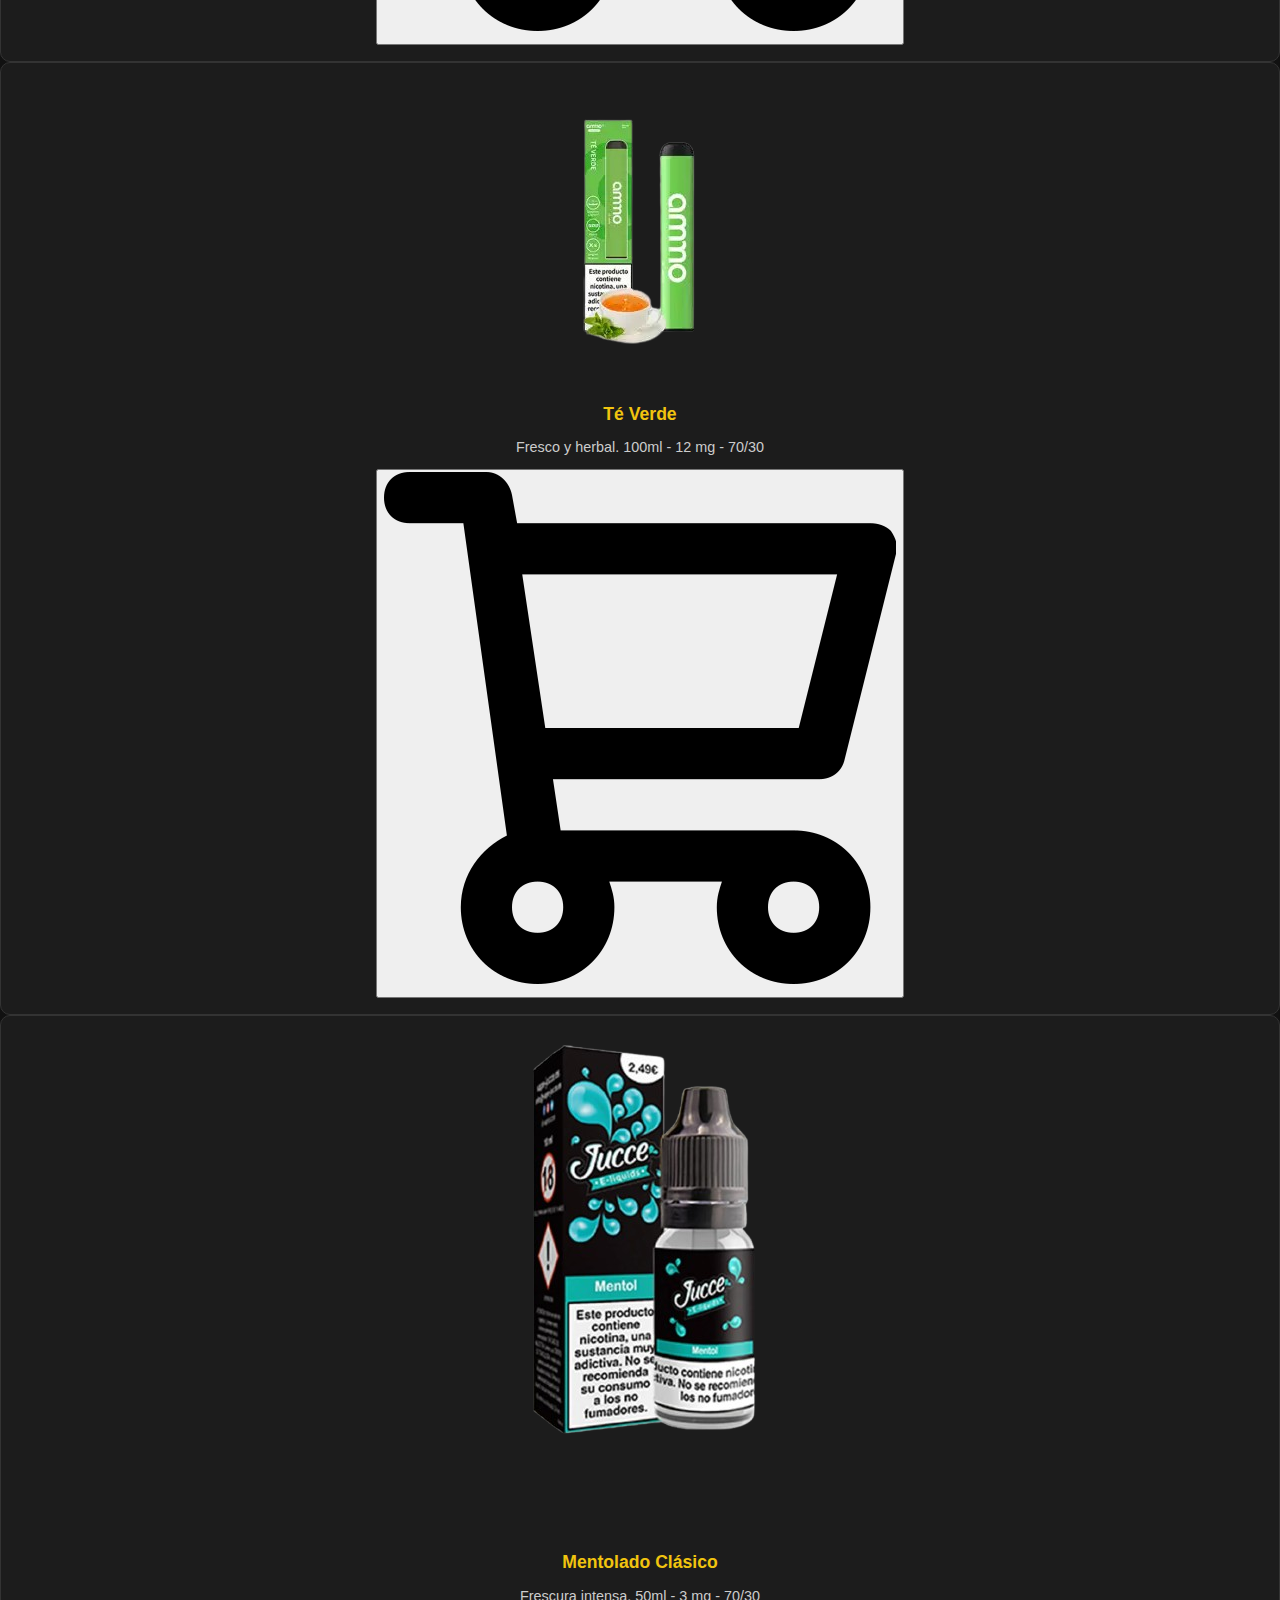
<file: Elysium-Vape/Lenguaje de Marca/liquidos.html>
<!DOCTYPE html>
<html lang="es">
<head>
  <meta charset="UTF-8">
  <meta name="viewport" content="width=device-width, initial-scale=1.0">
  <title>Líquidos - Elysium Vape</title>
  <link rel="stylesheet" href="Estilos/StyleLiquidos.css">
</head>
<body>

  <!-- ENCABEZADO -->
  <header>
    <div class="logo">
        <a href="Index.html"><img src="img/logo.png" alt="Elysium Vape" /></a>
        <span>Elysium Vape</span>
    </div>           
    <input type="text" class="barra-busqueda" placeholder="Buscar productos..." />
    <nav>
      <button><img src="img/carrito.png" alt="carrito"></button>
      <button onclick="verificarLogin()">
        <img id="user-icon-img" src="img/usuario.png" alt="usuario">
      </button>      
      <button><img src="img/favorito.png" alt="favorito"></button>
    </nav>
  </header>

  <!-- MENÚ PRINCIPAL -->
  <nav class="menu-principal">
    <ul>
      <li><a href="Index.html">Inicio</a></li>
      <li><a href="liquidos.html">Líquidos</a></li>
      <li><a href="vapers.html">Vapers</a></li>
      <li><a href="personalizarLiquidos.html">Personalizar Sabores</a></li>
      <li><a href="novedades.html">Novedades</a></li>
      <li><a href="proximamente.html">Próximamente</a></li>
      <li><a href="ofertas.html">Ofertas</a></li>
    </ul>
  </nav>

  <section class="filtros">
    <div class="grupo-filtro">
      <button class="btn-filtro">🍓 Sabores</button>
      <div class="submenu">
        <a href="#">Todos</a>
        <a href="#">Frutales</a>
        <a href="#">Dulces y postres</a>
        <a href="#">Gourmet y bebidas</a>
        <a href="#">Mentolados y frescos</a>
        <a href="#">Tabaco</a>
      </div>
    </div>

    <div class="grupo-filtro">
      <button class="btn-filtro">⚖️ Nicotina</button>
      <div class="submenu">
        <a href="#">0 mg</a>
        <a href="#">3 mg</a>
        <a href="#">6 mg</a>
        <a href="#">12 mg</a>
      </div>
    </div>

    <div class="grupo-filtro">
      <button class="btn-filtro">🔬 VG/PG</button>
      <div class="submenu">
        <a href="#">70/30</a>
        <a href="#">50/50</a>
        <a href="#">80/20</a>
      </div>
    </div>

    <div class="grupo-filtro">
      <button class="btn-filtro">📦 Formato</button>
      <div class="submenu">
        <a href="#">10ml</a>
        <a href="#">50ml</a>
        <a href="#">100ml</a>
      </div>
    </div>
  </section>

  <section class="galeria-productos">
    <!-- ...existing products... -->
  
    <!-- Frutales -->
    <div class="producto" data-categoria="frutales">
      <img src="img/tropical-mango.png" alt="Líquido Mango Tropical">
      <h3>Mango Tropical</h3>
      <p>Exótico y dulce. 50ml - 3 mg - 70/30</p>
      <div class="carrito"><button><img src="img/carrito.png" alt="carrito"></button></div>
    </div>
    <div class="producto" data-categoria="frutales">
      <img src="img/piña-colada.png" alt="Líquido Piña Colada">
      <h3>Piña Colada</h3>
      <p>Refrescante y tropical. 30ml - 6 mg - 50/50</p>
      <div class="carrito"><button><img src="img/carrito.png" alt="carrito"></button></div>
    </div>
    <div class="producto" data-categoria="frutales">
      <img src="img/sandia.png" alt="Líquido Sandía Fresca">
      <h3>Sandía Fresca</h3>
      <p>Frescura frutal. 10ml - 0 mg - 80/20</p>
      <div class="carrito"><button><img src="img/carrito.png" alt="carrito"></button></div>
    </div>
    <div class="producto" data-categoria="frutales">
      <img src="img/uva.png" alt="Líquido Uva Negra">
      <h3>Uva Negra</h3>
      <p>Sabor intenso. 100ml - 12 mg - 70/30</p>
      <div class="carrito"><button><img src="img/carrito.png" alt="carrito"></button></div>
    </div>
  
    <!-- Dulces y postres -->
    <div class="producto" data-categoria="dulces y postres">
      <img src="img/choco-avellana.png" alt="Líquido Chocolate & Avellana">
      <h3>Chocolate & Avellana</h3>
      <p>Postre líquido. 50ml - 3 mg - 70/30</p>
      <div class="carrito"><button><img src="img/carrito.png" alt="carrito"></button></div>
    </div>
    <div class="producto" data-categoria="dulces y postres">
      <img src="img/tarta-limon.png" alt="Líquido Tarta de Limón">
      <h3>Tarta de Limón</h3>
      <p>Dulce y cítrico. 30ml - 6 mg - 50/50</p>
      <div class="carrito"><button><img src="img/carrito.png" alt="carrito"></button></div>
    </div>
    <div class="producto" data-categoria="dulces y postres">
      <img src="img/caramelo-salado.png" alt="Líquido Caramelo Salado">
      <h3>Caramelo Salado</h3>
      <p>Equilibrio dulce-salado. 10ml - 0 mg - 80/20</p>
      <div class="carrito"><button><img src="img/carrito.png" alt="carrito"></button></div>
    </div>
    <div class="producto" data-categoria="dulces y postres">
      <img src="img/brownie.png" alt="Líquido Brownie">
      <h3>Brownie</h3>
      <p>Chocolate intenso. 100ml - 12 mg - 70/30</p>
      <div class="carrito"><button><img src="img/carrito.png" alt="carrito"></button></div>
    </div>
  
    <!-- Gourmet y bebidas -->
<div class="producto" data-categoria="gourmet y bebidas">
  <img src="img/cafe.png" alt="Líquido Café Espresso">
  <h3>Café Espresso</h3>
  <p>Sabor intenso y amargo. 50ml - 3 mg - 70/30</p>
  <div class="carrito"><button><img src="img/carrito.png" alt="carrito"></button></div>
</div>
<div class="producto" data-categoria="gourmet y bebidas">
  <img src="img/vainilla.png" alt="Líquido Vainilla Latte">
  <h3>Vainilla Latte</h3>
  <p>Suave y cremoso. 30ml - 6 mg - 50/50</p>
  <div class="carrito"><button><img src="img/carrito.png" alt="carrito"></button></div>
</div>
<div class="producto" data-categoria="gourmet y bebidas">
  <img src="img/choco.png" alt="Líquido Chocolate Caliente">
  <h3>Chocolate Caliente</h3>
  <p>Dulce y reconfortante. 10ml - 0 mg - 80/20</p>
  <div class="carrito"><button><img src="img/carrito.png" alt="carrito"></button></div>
</div>
<div class="producto" data-categoria="gourmet y bebidas">
  <img src="img/te-verde.png" alt="Líquido Té Verde">
  <h3>Té Verde</h3>
  <p>Fresco y herbal. 100ml - 12 mg - 70/30</p>
  <div class="carrito"><button><img src="img/carrito.png" alt="carrito"></button></div>
</div>

    <!-- Mentolados y frescos -->
    <div class="producto" data-categoria="mentolados y frescos">
      <img src="img/mentolado-clasico.png" alt="Líquido Mentolado Clásico">
      <h3>Mentolado Clásico</h3>
      <p>Frescura intensa. 50ml - 3 mg - 70/30</p>
      <div class="carrito"><button><img src="img/carrito.png" alt="carrito"></button></div>
    </div>
    <div class="producto" data-categoria="mentolados y frescos">
      <img src="img/hierbabuena.png" alt="Líquido Hierbabuena">
      <h3>Hierbabuena</h3>
      <p>Sabor herbal. 30ml - 6 mg - 50/50</p>
      <div class="carrito"><button><img src="img/carrito.png" alt="carrito"></button></div>
    </div>
    <div class="producto" data-categoria="mentolados y frescos">
      <img src="img/eucalipto.png" alt="Líquido Eucalipto Ice">
      <h3>Eucalipto Ice</h3>
      <p>Herbal y fresco. 10ml - 0 mg - 80/20</p>
      <div class="carrito"><button><img src="img/carrito.png" alt="carrito"></button></div>
    </div>
    <div class="producto" data-categoria="mentolados y frescos">
      <img src="img/menta-suave.png" alt="Líquido Menta Suave">
      <h3>Menta Suave</h3>
      <p>Refrescante y ligera. 100ml - 12 mg - 70/30</p>
      <div class="carrito"><button><img src="img/carrito.png" alt="carrito"></button></div>
    </div>
  
    <!-- Tabaco -->
    <div class="producto" data-categoria="tabaco">
      <img src="img/tabaco-clasic.png" alt="Líquido Tabaco Clásico">
      <h3>Tabaco Clásico</h3>
      <p>Sabor robusto. 50ml - 3 mg - 70/30</p>
      <div class="carrito"><button><img src="img/carrito.png" alt="carrito"></button></div>
    </div>
    <div class="producto" data-categoria="tabaco">
      <img src="img/tabaco-miel.png" alt="Líquido Tabaco & Miel">
      <h3>Tabaco & Miel</h3>
      <p>Dulce y clásico. 30ml - 6 mg - 50/50</p>
      <div class="carrito"><button><img src="img/carrito.png" alt="carrito"></button></div>
    </div>
    <div class="producto" data-categoria="tabaco">
      <img src="img/tabaco-suave.png" alt="Líquido Tabaco Suave">
      <h3>Tabaco Suave</h3>
      <p>Sabor ligero. 10ml - 0 mg - 80/20</p>
      <div class="carrito"><button><img src="img/carrito.png" alt="carrito"></button></div>
    </div>
    <div class="producto" data-categoria="tabaco">
      <img src="img/tabaco-clasico.png" alt="Líquido Tabaco Oscuro">
      <h3>Tabaco Oscuro</h3>
      <p>Intenso y fuerte. 100ml - 12 mg - 70/30</p>
      <div class="carrito"><button><img src="img/carrito.png" alt="carrito"></button></div>
    </div>
  </section>

  <!-- PIE DE PÁGINA -->
  <footer>
    <form>
      <label for="boletin">Suscríbete a nuestro boletín:</label>
      <input type="email" id="boletin" placeholder="Tu correo electrónico" />
      <button type="submit">Suscribirse</button>
    </form>
    <div class="informacion">
      <p>Sitemap | <a href="contacto.html">Contacto </a> | Redes Sociales | Política de privacidad</p>
    </div>
  </footer>

<!-- Modal para inicio de sesión o registro -->
<div id="login-modal" class="modal-login">
  <div class="modal-content">
    <span class="close" onclick="cerrarModal()">&times;</span>
    <h2>Inicia sesión para continuar</h2>
    <p>Debes iniciar sesión o registrarte para acceder a esta función.</p>
    <div class="modal-buttons">
      <a href="registro.html" class="btn">Registrarse</a>
      <a href="login.html" class="btn">Iniciar sesión</a>
    </div>
  </div>
</div>

  <script src="Funcionalidades/liquidos.js"></script>
</body>
</html>
</file>
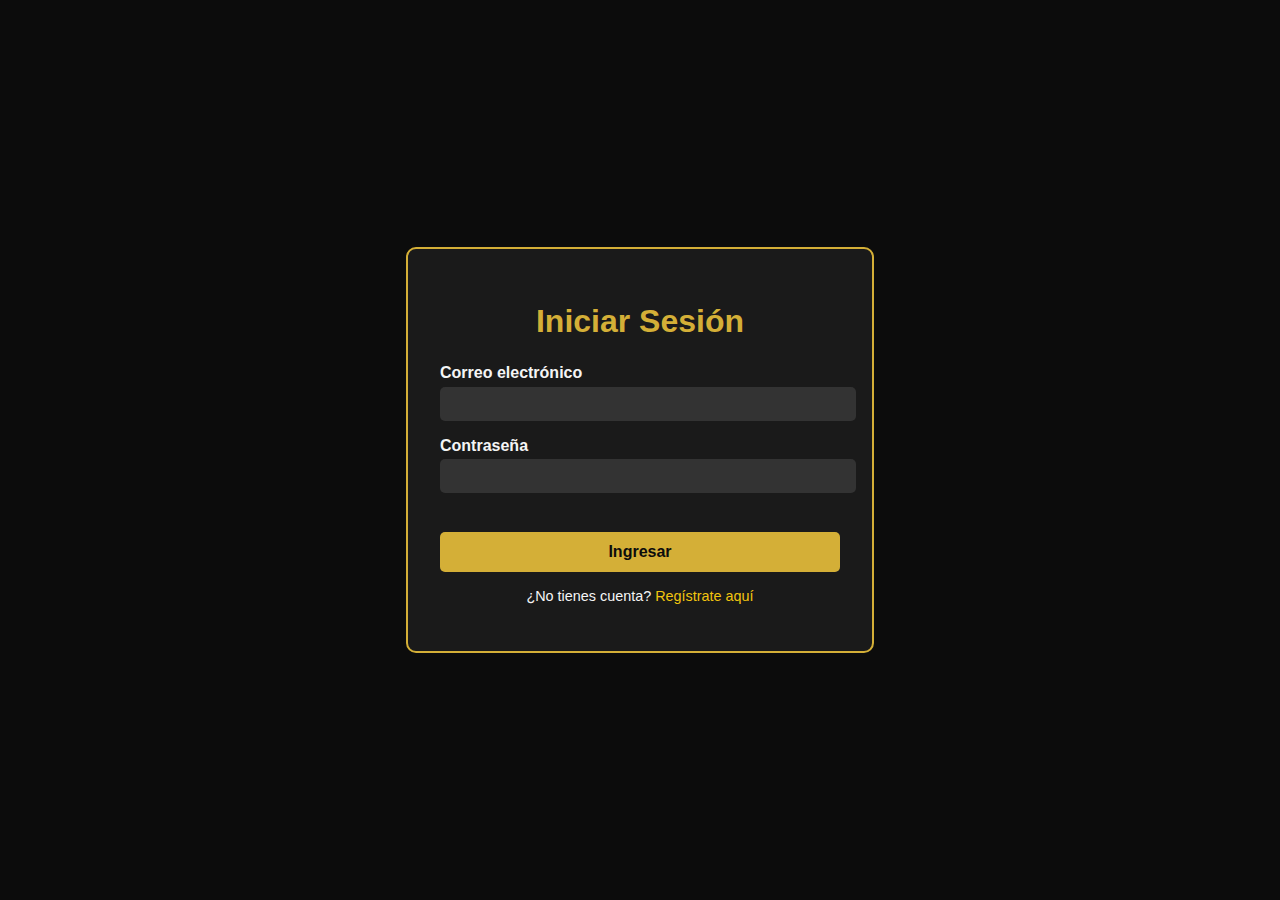
<file: Elysium-Vape/Lenguaje de Marca/login.html>
<!DOCTYPE html>
<html lang="es">
<head>
  <meta charset="UTF-8">
  <meta name="viewport" content="width=device-width, initial-scale=1.0">
  <title>Iniciar Sesión - Elysium Vape</title>
  <link rel="stylesheet" href="Estilos/login.css">
</head>
<body>
  <div class="form-container">
    <h1>Iniciar Sesión</h1>
    <form id="login-form">
      <label for="email">Correo electrónico</label>
      <input type="email" id="email" required>

      <label for="password">Contraseña</label>
      <input type="password" id="password" required>

      <p class="error" id="login-error"></p>

      <button type="submit">Ingresar</button>
      <p class="registro-link">¿No tienes cuenta? <a href="registro.html">Regístrate aquí</a></p>
    </form>
  </div>

  <script src="Funcionalidades/auth.js"></script>
</body>
</html>
</file>
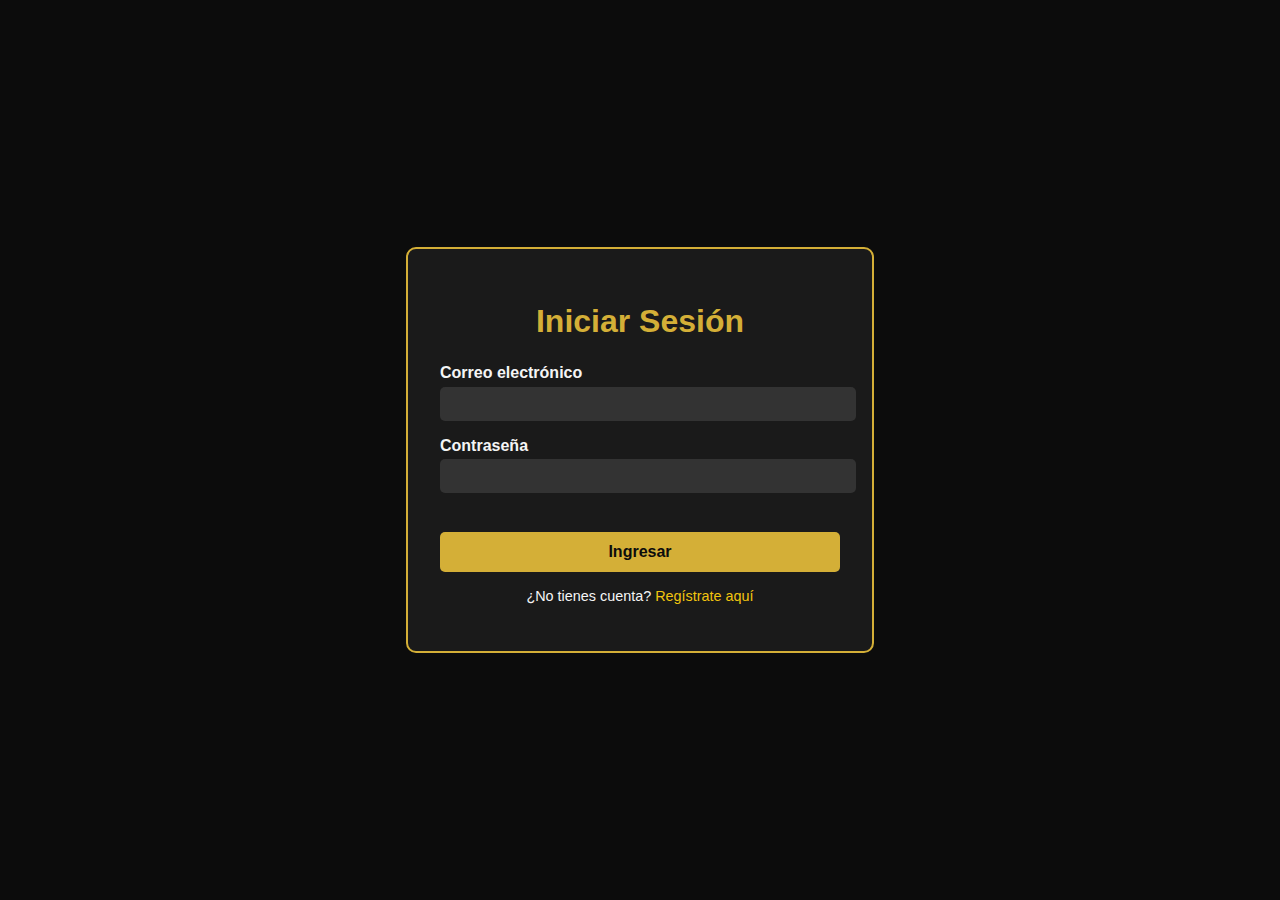
<file: Elysium-Vape/Lenguaje de Marca/miCuenta.html>
<!DOCTYPE html>
<html lang="es">
<head>
  <meta charset="UTF-8" />
  <meta name="viewport" content="width=device-width, initial-scale=1.0"/>
  <title>Mi Cuenta - Elysium Vape</title>
  <link rel="stylesheet" href="Estilos/StyleMiCuenta.css" />
</head>
<body>
  <div class="cuenta-container">
    <button class="btn-volver" onclick="history.back()"> &#8592; </button>
    <h1>Mi Cuenta</h1>

    <div class="perfil">
      <img id="avatar-preview" src="img/usuario.png" alt="Avatar" />
      <input type="file" id="avatar-upload" accept="image/*">
    </div>

    <form id="form-cuenta">
      <label>Nombre</label>
      <input type="text" id="nombre" required>

      <label>Correo electrónico</label>
      <input type="email" id="correo" required>

      <label>Dirección de envío</label>
      <input type="text" id="direccion">

      <label>Método de pago preferido</label>
      <select id="pago">
        <option value="">Selecciona uno</option>
        <option value="tarjeta">Tarjeta de crédito</option>
        <option value="paypal">PayPal</option>
      </select>

      <button type="submit">Guardar cambios</button>
    </form>

    <div class="historial">
      <h2>Historial de pedidos</h2>
      <ul id="lista-pedidos">
        <li>No hay pedidos aún.</li>
      </ul>
    </div>

    <button id="cerrar-sesion">Cerrar sesión</button>
  </div>

  <script src="Funcionalidades/miCuenta.js"></script>
</body>
</html>
</file>
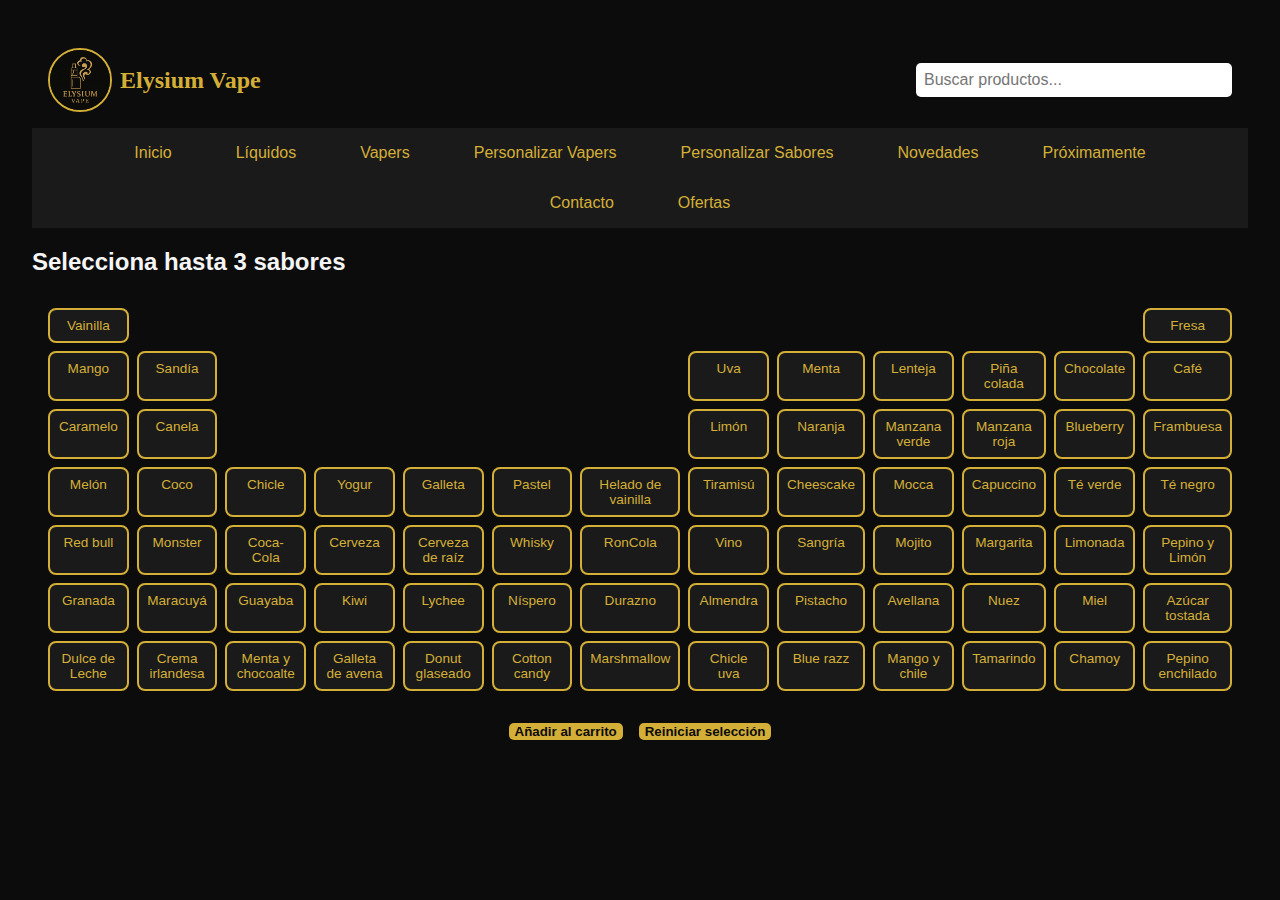
<file: Elysium-Vape/Lenguaje de Marca/personalizarLiquidos.html>
<!DOCTYPE html>
<html lang="es">
<head>
  <meta charset="UTF-8" />
  <meta name="viewport" content="width=device-width, initial-scale=1.0" />
  <title>Personaliza tu líquido - Elysium Vape</title>
  <link rel="stylesheet" href="Estilos/Style.css" />
</head>
<body>
  <header>
    <div class="logo">
      <img src="img/logo.png" alt="Elysium Vape" />
      <span>Elysium Vape</span>
    </div>
    <input type="text" class="barra-busqueda" placeholder="Buscar productos..." />
  </header>

  <nav class="menu-principal">
    <ul>
      <li><a href="index.html">Inicio</a></li>
      <li><a href="#">Líquidos</a></li>
      <li><a href="#">Vapers</a></li>
      <li><a href="#">Personalizar Vapers</a></li>
      <li><a href="personalizarLiquidos.html">Personalizar Sabores</a></li>
      <li><a href="#">Novedades</a></li>
      <li><a href="#">Próximamente</a></li>
      <li><a href="#">Contacto</a></li>
      <li><a href="#">Ofertas</a></li>
    </ul>
  </nav>

  <main>
    <h2>Selecciona hasta 3 sabores</h2>
    <div id="tabla-sabores" class="tabla-sabores">
      <!-- Añadir aqui los sabores -->
    </div>
    <div class="acciones">
      <button onclick="añadirAlCarrito()">Añadir al carrito</button>
      <button onclick="reiniciarSeleccion()">Reiniciar selección</button>
    </div>
  </main>

  <script src="Funcionalidades/personalizarLiquidos.js"></script>
</body>
</html>
</file>
<file: Lenguaje de Marca/Estilos/estilo.css>
body {
    font-family: 'Segoe UI', sans-serif;
    margin: 0;
    padding: 2rem;
    background-color: #0c0c0c;
    color: #f5f5f5;
}

#popup-cookies{
    background-color: #1a1a1a;
    border-radius: 25px;

}

header {
    background-color: #0c0c0c;
    color: #d4af37;
    padding: 1rem;
    display: flex;
    justify-content: space-between;
    align-items: center;
}
.logo {
    display: flex;
    align-items: center;
    gap: 0.5rem;
}

.logo img {
    width: 60px;
    height: 60px;
    border-radius: 50%;
    border: 2px solid #d4af37;
}

.logo span {
    font-size: 1.5rem;
    font-weight: bold;
    font-family: 'Georgia', serif;
    color: #d4af37;
}

.barra-busqueda {
    width: 300px;
    padding: 0.5rem;
    border: none;
    border-radius: 5px;
    font-size: 1rem;
}

.menu-principal {
    background-color: #1a1a1a;
    padding: 1rem 2rem;
}

.menu-principal ul {
    display: flex;
    justify-content: center;
    flex-wrap: wrap;
    gap: 2rem;
    list-style: none;
    margin: 0;
    padding: 0;
}

.menu-principal a {
    color: #d4af37;
    text-decoration: none;
    font-weight: 500;
    padding: 0.5rem 1rem;
    transition: background-color 0.3s, color 0.3s;
}

.menu-principal a:hover {
    background-color: #333;
    border-radius: 5px;
    color: #ffffff;
}

footer {
    background-color: #1a1a1a;
    padding: 2rem;
    border-radius: 10px;
    display: flex;
    flex-direction: column;
    gap: 1rem;
    align-items: center;
    justify-content: center;
    margin: 0 auto;
    max-width: 100%;
}

.emergente, .modal {
    position: fixed;
    top: 20%;
    left: 50%;
    transform: translateX(-50%);
    background-color: white;
    border: 1px solid #999;
    padding: 2rem;
    box-shadow: 0 2px 10px rgba(0,0,0,0.1);
    display: none;
    z-index: 1000;
}

.modal {
    display: flex;
    background-color: rgba(0, 0, 0, 0.8);
    display: flex;
    justify-content: center;
    align-items: center;
}

#modal-edad{
    background-color: #1a1a1a;
    display: flex;
    flex-direction: column;
    align-items: center;
    justify-content: center;
    padding: 2rem;
    border-radius: 10px;

}

.contenido-modal {
    background-color: #1a1a1a;
    border-radius: 10px;
    padding: auto;
    text-align: center;
}

.Edad{
   color: #d4af37;
}

.contenido-modal button {
    margin: 0.5rem;
    padding: 0.5rem 1.5rem;
    font-size: 1rem;
    cursor: pointer;
}

button {
    background-color: #d4af37;
    color: #0c0c0c;
    border: none;
    border-radius: 5px;
    font-weight: bold;
    cursor: pointer;
}

button:hover {
    background-color: #bfa133;
}

.galeria-productos {
    display: flex;
    flex-wrap: wrap;
    gap: 2rem;
    margin-top: 2rem;
    justify-content: center;
    padding-bottom: 100px;
}

.producto {
    background-color: #1a1a1a;
    padding: 1rem;
    border-radius: 10px;
    width: 250px;
    text-align: center;
    color: #d4af37;
}

.producto img {
    width: 100%;
    border-radius: 8px;
}

.liquido{
    background-color: #1a1a1a;
    padding: 1rem;
    border-radius: 10px;
    width: 170px;
    text-align: center;
}

nav img{
    width: 20px;
    height: 20px;
    padding: 3px;   
}

    
section h2 {
    font-size: 2rem;
    color: #d4af37;
    text-align: center;
}

section p {
    font-size: 1rem;
    color: #ffffff;
    text-align: center;
}
</file>
<file: Elysium-Vape/Lenguaje de Marca/Estilos/Style.css>
body {
    font-family: 'Segoe UI', sans-serif;
    margin: 0;
    padding: 2rem;
    background-color: #0c0c0c;
    color: #f5f5f5;
}

#popup-cookies{
    background-color: #1a1a1a;
    border-radius: 25px;
}

header {
    background-color: #0c0c0c;
    color: #d4af37;
    padding: 1rem;
    display: flex;
    justify-content: space-between;
    align-items: center;
}

.logo {
    display: flex;
    align-items: center;
    gap: 0.5rem;
}

.logo img {
    width: 60px;
    height: 60px;
    border-radius: 50%;
    border: 2px solid #d4af37;
}

.logo span {
    font-size: 1.5rem;
    font-weight: bold;
    font-family: 'Georgia', serif;
    color: #d4af37;
}

.barra-busqueda {
    width: 300px;
    padding: 0.5rem;
    border: none;
    border-radius: 5px;
    font-size: 1rem;
}

.menu-principal {
    background-color: #1a1a1a;
    padding: 1rem 2rem;
}

.menu-principal ul {
    display: flex;
    justify-content: center;
    flex-wrap: wrap;
    gap: 2rem;
    list-style: none;
    margin: 0;
    padding: 0;
}

.menu-principal a {
    color: #d4af37;
    text-decoration: none;
    font-weight: 500;
    padding: 0.5rem 1rem;
    transition: background-color 0.3s, color 0.3s;
}

.menu-principal a:hover {
    background-color: #333;
    border-radius: 5px;
    color: #ffffff;
}

footer {
    background-color: #1a1a1a;
    padding: 2rem;
    border-radius: 10px;
    display: flex;
    flex-direction: column;
    gap: 1rem;
    align-items: center;
    justify-content: center;
    margin: 0 auto;
    max-width: 100%;
}

.emergente, .modal {
    position: fixed;
    top: 20%;
    left: 50%;
    transform: translateX(-50%);
    background-color: white;
    border: 1px solid #999;
    padding: 2rem;
    box-shadow: 0 2px 10px rgba(0,0,0,0.1);
    display: none;
    z-index: 1000;
}

.modal {
    display: flex;
    background-color: rgba(0, 0, 0, 0.8);
    display: flex;
    justify-content: center;
    align-items: center;
}

#modal-edad{
    background-color: #1a1a1a;
    display: flex;
    flex-direction: column;
    align-items: center;
    justify-content: center;
    padding: 2rem;
    border-radius: 10px;

}

.contenido-modal {
    background-color: #1a1a1a;
    border-radius: 10px;
    padding: auto;
    text-align: center;
}

.Edad{
   color: #d4af37;
}

.contenido-modal button {
    margin: 0.5rem;
    padding: 0.5rem 1.5rem;
    font-size: 1rem;
    cursor: pointer;
}

button {
    background-color: #d4af37;
    color: #0c0c0c;
    border: none;
    border-radius: 5px;
    font-weight: bold;
    cursor: pointer;
}

button:hover {
    background-color: #bfa133;
}

.galeria-productos {
    display: flex;
    flex-wrap: wrap;
    gap: 2rem;
    margin-top: 2rem;
    justify-content: center;
    padding-bottom: 100px;
}

.producto {
    background-color: #1a1a1a;
    padding: 1rem;
    border-radius: 10px;
    width: 250px;
    text-align: center;
    color: #d4af37;
}

.producto img {
    width: 100%;
    border-radius: 8px;
}

.liquido{
    background-color: #1a1a1a;
    padding: 1rem;
    border-radius: 10px;
    width: 170px;
    text-align: center;
}

nav img{
    width: 20px;
    height: 20px;
    padding: 3px;   
}

    
section h2 {
    font-size: 2rem;
    color: #d4af37;
    text-align: center;
}

section p {
    font-size: 1rem;
    color: #ffffff;
    text-align: center;
}

a{
    text-decoration: none;
    color : white;
}
a:hover{
    color: #d4af37;
}

/* Estilos de la pagina de Sabores Personalizables */

.tabla-sabores {
    display: grid;
    grid-template-columns: repeat(13, 1fr);
    gap: 0.5rem;
    margin-top: 2rem;
    padding: 0 1rem;
}

.espacio-vacio {
    visibility: hidden;
    pointer-events: none;
}  
  
.sabor {
    border: 2px solid #d4af37;
    border-radius: 8px;
    text-align: center;
    padding: 0.5rem;
    background-color: #1a1a1a;
    cursor: pointer;
    color: #d4af37;
    font-size: 0.85rem;
    transition: transform 0.2s, background-color 0.2s;
}
  
.sabor:hover {
    background-color: #2c2c2c;
}
  
.sabor.seleccionado {
    background-color: #d4af37;
    color: #0c0c0c;
    font-weight: bold;
}
  
.acciones {
    margin-top: 2rem;
    display: flex;
    gap: 1rem;
    justify-content: center;
}
</file>
<file: Lenguaje de Marca/Lenguaje de Marca/Estilos/estilo.css>
body {
    font-family: 'Segoe UI', sans-serif;
    margin: 0;
    padding: 2rem;
    background-color: #0c0c0c;
    color: #f5f5f5;
}

header {
    background-color: #0c0c0c;
    color: #d4af37;
    padding: 1rem;
    display: flex;
    justify-content: space-between;
    align-items: center;
}
.logo {
    display: flex;
    align-items: center;
    gap: 0.5rem;
}

.logo img {
    width: 100px;
    height: 100px;
    border-radius: 50%;
    border: 2px solid #d4af37;
}

.logo span {
    font-size: 1.5rem;
    font-weight: bold;
    font-family: 'Georgia', serif;
    color: #d4af37;
}

.barra-busqueda {
    width: 300px;
    padding: 0.5rem;
    border: none;
    border-radius: 5px;
    font-size: 1rem;
}

.menu-principal {
    background-color: #1a1a1a;
    padding: 1rem 2rem;
}

.menu-principal ul {
    display: flex;
    justify-content: center;
    flex-wrap: wrap;
    gap: 2rem;
    list-style: none;
    margin: 0;
    padding: 0;
}

.menu-principal a {
    color: #d4af37;
    text-decoration: none;
    font-weight: 500;
    padding: 0.5rem 1rem;
    transition: background-color 0.3s, color 0.3s;
}

.menu-principal a:hover {
    background-color: #333;
    border-radius: 5px;
    color: #ffffff;
}

footer {
    background-color: #0c0c0c;
    color: #d4af37;
    padding-top: 100px;
    text-align: center;
}

.emergente, .modal {
    position: fixed;
    top: 20%;
    left: 50%;
    transform: translateX(-50%);
    background-color: white;
    border: 1px solid #999;
    padding: 2rem;
    box-shadow: 0 2px 10px rgba(0,0,0,0.1);
    display: none;
    z-index: 1000;
}

.modal {
    display: flex;
    background-color: rgba(0, 0, 0, 0.8);
    display: flex;
    justify-content: center;
    align-items: center;
}

#modal-edad{
    display: flex;
    flex-direction: column;
    align-items: center;
    justify-content: center;
    padding: 2rem;
    border-radius: 10px;

}

.contenido-modal {
    color: #0c0c0c;
    background-color: rgba(0, 0, 0, 0.8);
    padding: 2rem;
    border-radius: 10px;
    text-align: center;
}

.Edad{
   color: #d4af37;
}

.contenido-modal button {
    margin: 0.5rem;
    padding: 0.5rem 1.5rem;
    font-size: 1rem;
    cursor: pointer;
}

button {
    background-color: #d4af37;
    color: #0c0c0c;
    border: none;
    border-radius: 5px;
    padding: 0.5rem 1rem;
    font-weight: bold;
    cursor: pointer;
}

button:hover {
    background-color: #bfa133;
}

.galeria-productos {
    display: flex;
    flex-wrap: wrap;
    gap: 2rem;
    margin-top: 2rem;
    justify-content: center;
}

.producto {
    background-color: #1a1a1a;
    padding: 1rem;
    border-radius: 10px;
    width: 250px;
    text-align: center;
    color: #d4af37;
}

.producto img {
    width: 100%;
    border-radius: 8px;
}
</file>
<file: Lenguaje de Marca/Estilos/StylePersonalizarLiquidos.css>
body {
    font-family: 'Segoe UI', sans-serif;
    margin: 0;
    padding: 2rem;
    background-color: #0c0c0c;
    color: #f5f5f5;
}

header {
    background-color: #0c0c0c;
    color: #d4af37;
    padding: 1rem;
    display: flex;
    justify-content: space-between;
    align-items: center;
}

nav img{
    width: 20px;
    height: 20px;
    padding: 3px;   
}

.logo {
    display: flex;
    align-items: center;
    gap: 0.5rem;
}

.logo img {
    width: 60px;
    height: 60px;
    border-radius: 50%;
    border: 2px solid #d4af37;
}

.logo span {
    font-size: 1.5rem;
    font-weight: bold;
    font-family: 'Georgia', serif;
    color: #d4af37;
}

.barra-busqueda {
    width: 300px;
    padding: 0.5rem;
    border: none;
    border-radius: 5px;
    font-size: 1rem;
}

.menu-principal {
    background-color: #1a1a1a;
    padding: 1rem 2rem;
}

.menu-principal ul {
    display: flex;
    justify-content: center;
    flex-wrap: wrap;
    gap: 2rem;
    list-style: none;
    margin: 0;
    padding: 0;
}

.menu-principal a {
    color: #d4af37;
    text-decoration: none;
    font-weight: 500;
    padding: 0.5rem 1rem;
    transition: background-color 0.3s, color 0.3s;
}

.menu-principal a:hover {
    background-color: #333;
    border-radius: 5px;
    color: #ffffff;
}

footer {
    background-color: #1a1a1a;
    padding: 2rem;
    border-radius: 10px;
    display: flex;
    flex-direction: column;
    gap: 1rem;
    align-items: center;
    justify-content: center;
    margin: 0 auto;
    max-width: 100%;
}


button {
    background-color: #d4af37;
    color: #0c0c0c;
    border: none;
    border-radius: 5px;
    font-weight: bold;
    cursor: pointer;
}

button:hover {
    background-color: #bfa133;
}

.acciones button {
    padding: 10px 20px;
    font-size: 16px;
    margin: 10px;
}
  
  .acciones button:hover {
    background-color: #bfa133;
}
    
h2 {
    font-size: 2rem;
    color: white;
    text-align: center;
}

a{
    text-decoration: none;
    color : white;
}
a:hover{
    color: #d4af37;
}

.tabla-sabores {
    display: grid;
    grid-template-columns: repeat(13, 1fr);
    gap: 0.5rem;
    margin-top: 2rem;
    padding: 0 1rem;
}

.espacio-vacio {
    visibility: hidden;
    pointer-events: none;
}  
  
.sabor {
    border: 2px solid #d4af37;
    border-radius: 8px;
    text-align: center;
    padding: 0.5rem;
    background-color: #1a1a1a;
    cursor: pointer;
    color: #d4af37;
    font-size: 0.85rem;
    transition: transform 0.2s, background-color 0.2s;
}
  
.sabor:hover {
    background-color: #2c2c2c;
}
  
.sabor.seleccionado {
    background-color: #d4af37;
    color: #0c0c0c;
    font-weight: bold;
}
  
.acciones {
    margin-top: 2rem;
    display: flex;
    gap: 1rem;
    justify-content: center;
}
</file>
<file: Lenguaje de Marca/Estilos/Style.css>
body {
    font-family: 'Segoe UI', sans-serif;
    margin: 0;
    padding: 2rem;
    background-color: #0c0c0c;
    color: #f5f5f5;
}

header {
    background-color: #0c0c0c;
    color: #d4af37;
    padding: 1rem;
    display: flex;
    justify-content: space-between;
    align-items: center;
}

.logo {
    display: flex;
    align-items: center;
    gap: 0.5rem;
}

.logo span {
    font-size: 1.5rem;
    font-weight: bold;
    font-family: 'Georgia', serif;
    color: #d4af37;
}

.barra-busqueda {
    width: 300px;
    padding: 0.5rem;
    border: none;
    border-radius: 5px;
    font-size: 1rem;
}

.menu-principal {
    background-color: #1a1a1a;
    padding: 1rem 2rem;
}

.menu-principal ul {
    display: flex;
    justify-content: center;
    flex-wrap: wrap;
    gap: 2rem;
    list-style: none;
    margin: 0;
    padding: 0;
}

.menu-principal a {
    color: #d4af37;
    text-decoration: none;
    font-weight: 500;
    padding: 0.5rem 1rem;
    transition: background-color 0.3s, color 0.3s;
}

.menu-principal a:hover {
    background-color: #333;
    border-radius: 5px;
    color: #ffffff;
}

footer {
    background-color: #0c0c0c;
    color: #d4af37;
    padding: 1rem;
    text-align: center;
}

.emergente, .modal {
    position: fixed;
    top: 20%;
    left: 50%;
    transform: translateX(-50%);
    background-color: white;
    border: 1px solid #999;
    padding: 2rem;
    box-shadow: 0 2px 10px rgba(0,0,0,0.1);
    display: none;
    z-index: 1000;
}

.modal {
    top: 0;
    left: 0;
    width: 100%;
    height: 100%;
    background-color: rgba(0, 0, 0, 0.8);
    display: flex;
    justify-content: center;
    align-items: center;
}

.contenido-modal {
    color: #0c0c0c;
    background-color: #fff;
    padding: 2rem;
    border-radius: 10px;
    text-align: center;
}

.contenido-modal button {
    margin: 0.5rem;
    padding: 0.5rem 1.5rem;
    font-size: 1rem;
    cursor: pointer;
}

button {
    background-color: #d4af37;
    color: #0c0c0c;
    border: none;
    border-radius: 5px;
    padding: 0.5rem 1rem;
    font-weight: bold;
    cursor: pointer;
}

button:hover {
    background-color: #bfa133;
}

.galeria-productos {
    display: flex;
    flex-wrap: wrap;
    gap: 2rem;
    margin-top: 2rem;
    justify-content: center;
}

.producto {
    background-color: #1a1a1a;
    padding: 1rem;
    border-radius: 10px;
    width: 250px;
    text-align: center;
    color: #d4af37;
}

.producto img {
    width: 100%;
    border-radius: 8px;
}
</file>
<file: Elysium-Vape/Lenguaje de Marca/Estilos/StyleLiquidos.css>
body {
    background-color: #111;
    color: #fff;
    font-family: Arial, sans-serif;
    margin: 0;
    padding: 0;
  }
  
  header {
    background-color: #0c0c0c;
    color: #d4af37;
    padding: 1rem;
    display: flex;
    justify-content: space-between;
    align-items: center;
  }

  .logo {
    display: flex;
    align-items: center;
    gap: 0.5rem;
}

.logo img {
  width: 60px;
  height: 60px;
  border-radius: 50%;
  border: 2px solid #d4af37;
}

.logo span {
    font-size: 1.5rem;
    font-weight: bold;
    font-family: 'Georgia', serif;
    color: #d4af37;
}

.barra-busqueda {
    width: 300px;
    padding: 0.5rem;
    border: none;
    border-radius: 5px;
    font-size: 1rem;
}

.menu-principal {
    background-color: #1a1a1a;
    padding: 1rem 2rem;
}

.menu-principal ul {
    display: flex;
    justify-content: center;
    flex-wrap: wrap;
    gap: 2rem;
    list-style: none;
    margin: 0;
    padding: 0;
}

.menu-principal a {
    color: #d4af37;
    text-decoration: none;
    font-weight: 500;
    padding: 0.5rem 1rem;
    transition: background-color 0.3s, color 0.3s;
}

.menu-principal a:hover {
    background-color: #333;
    border-radius: 5px;
    color: #ffffff;
}

  nav {
    background-color: #000;
    padding: 1rem;
    text-align: center;
  }
  
  nav a {
    color: #f1c40f;
    margin: 0 1rem;
    text-decoration: none;
    font-weight: bold;
  }
  
  .filtros {
    background-color: #1a1a1a;
    display: flex;
    flex-wrap: wrap;
    justify-content: center;
    gap: 1rem;
    padding: 1rem;
  }
  
  .grupo-filtro {
    position: relative;
  }
  
  .btn-filtro {
    background: none;
    border: 2px solid #f1c40f;
    color: #f1c40f;
    padding: 0.5rem 1rem;
    border-radius: 5px;
    cursor: pointer;
    font-weight: bold;
  }
  
  .submenu {
    display: none;
    position: absolute;
    top: 2.8rem;
    left: 0;
    background-color: #222;
    border: 1px solid #555;
    border-radius: 5px;
    z-index: 100;
    min-width: 150px;
  }
  
  .submenu a {
    display: block;
    padding: 0.5rem;
    color: #f1c40f;
    text-decoration: none;
  }
  
  .submenu a:hover {
    background-color: #333;
  }
  
  .grupo-filtro:hover  .submenu, .grupo-filtro .submenu:hover {
    display: block;
  }
  
  .galeria {
    display: grid;
    grid-template-columns: repeat(auto-fit, minmax(220px, 1fr));
    gap: 1.5rem;
    padding: 2rem;
  }
  
  .producto {
    background-color: #1c1c1c;
    border: 1px solid #333;
    border-radius: 10px;
    padding: 1rem;
    text-align: center;
    color: #f1c40f;
  }
  
  .producto img {
    max-width: 100%;
    border-radius: 8px;
    margin-bottom: 0.5rem;
  }
  
  .producto h3 {
    margin: 0.5rem 0;
    font-size: 1.1rem;
  }
  
  .producto p {
    font-size: 0.9rem;
    color: #ccc;
  }
  
  footer {
    background-color: #1a1a1a;
    padding: 2rem;
    border-radius: 10px;
    display: flex;
    flex-direction: column;
    gap: 1rem;
    align-items: center;
    justify-content: center;
    margin: 0 auto;
    max-width: 100%;
}
</file>
<file: Elysium-Vape/Lenguaje de Marca/Estilos/login.css>
body {
    margin: 0;
    padding: 0;
    font-family: 'Segoe UI', sans-serif;
    background-color: #0c0c0c;
    color: #f5f5f5;
    display: flex;
    justify-content: center;
    align-items: center;
    height: 100vh;
}
  
.form-container {
    background-color: #1a1a1a;
    padding: 2rem;
    border-radius: 10px;
    width: 100%;
    max-width: 400px;
    border: 2px solid #d4af37;
    text-align: center;
}
  
.form-container h1 {
    color: #d4af37;
    margin-bottom: 1.5rem;
}
  
label {
    display: block;
    text-align: left;
    margin-top: 1rem;
    margin-bottom: 0.3rem;
    font-weight: bold;
}
  
input {
    width: 100%;
    padding: 0.5rem;
    border: none;
    border-radius: 5px;
    background-color: #333;
    color: #fff;
    font-size: 1rem;
}
  
button {
    background-color: #d4af37;
    color: #0c0c0c;
    border: none;
    border-radius: 5px;
    padding: 0.7rem 1.5rem;
    font-size: 1rem;
    font-weight: bold;
    margin-top: 1.5rem;
    cursor: pointer;
    width: 100%;
}
  
button:hover {
    background-color: #bfa133;
}
  
.registro-link {
    margin-top: 1rem;
    font-size: 0.9rem;
}

.registro-link a {
    color: #f1c40f;
    text-decoration: none;
}
  
.registro-link a:hover {
    color: #fff;
}

.error {
    color: #e74c3c;
    font-size: 0.9rem;
    margin-top: 0.5rem;
}
</file>
<file: Elysium-Vape/Lenguaje de Marca/Estilos/StyleMiCuenta.css>
body {
  margin: 0;
  padding: 0;
  background-color: #0c0c0c;
  color: #f5f5f5;
  font-family: 'Segoe UI', sans-serif;
  display: flex;
  justify-content: center;
  align-items: flex-start;
  min-height: 100vh;
  padding: 2rem;
}

.btn-volver {
  background: none;
  border: none;
  color: #d4af37;
  font-size: 1rem;
  font-weight: bold;
  cursor: pointer;
  margin-bottom: 1rem;
  padding: 0;
  display: inline-block;
  transition: color 0.3s;
}

.btn-volver:hover {
  color: #ffffff;
}

.cuenta-container {
  background-color: #1a1a1a;
  padding: 2rem;
  border-radius: 10px;
  border: 2px solid #d4af37;
  max-width: 500px;
  width: 100%;
}

.cuenta-container h1 {
  color: #d4af37;
  margin-bottom: 1.5rem;
  text-align: center;
}

.perfil {
  text-align: center;
  margin-bottom: 1rem;
}

.perfil img {
  width: 100px;
  height: 100px;
  border-radius: 50%;
  border: 2px solid #d4af37;
  object-fit: cover;
}

.perfil input {
  margin-top: 0.5rem;
  color: #f5f5f5;
}

form label {
  display: block;
  margin-top: 1rem;
  margin-bottom: 0.2rem;
  font-weight: bold;
}

form input, form select {
  width: 100%;
  padding: 0.5rem;
  background-color: #333;
  color: white;
  border: none;
  border-radius: 5px;
}

form button {
  margin-top: 1.5rem;
  background-color: #d4af37;
  color: #0c0c0c;
  border: none;
  border-radius: 5px;
  padding: 0.8rem;
  font-weight: bold;
  width: 100%;
  cursor: pointer;
}

form button:hover {
  background-color: #bfa133;
}

.historial {
  margin-top: 2rem;
}

.historial h2 {
  color: #d4af37;
  font-size: 1.2rem;
}

.historial ul {
  list-style: none;
  padding: 0;
  margin-top: 0.5rem;
}

.historial li {
  background-color: #333;
  padding: 0.5rem;
  border-radius: 5px;
  margin-bottom: 0.5rem;
}

#cerrar-sesion {
  margin-top: 2rem;
  width: 100%;
  padding: 0.8rem;
  background-color: #c0392b;
  border: none;
  border-radius: 5px;
  color: white;
  font-weight: bold;
  cursor: pointer;
}

#cerrar-sesion:hover {
  background-color: #a93226;
}
</file>
